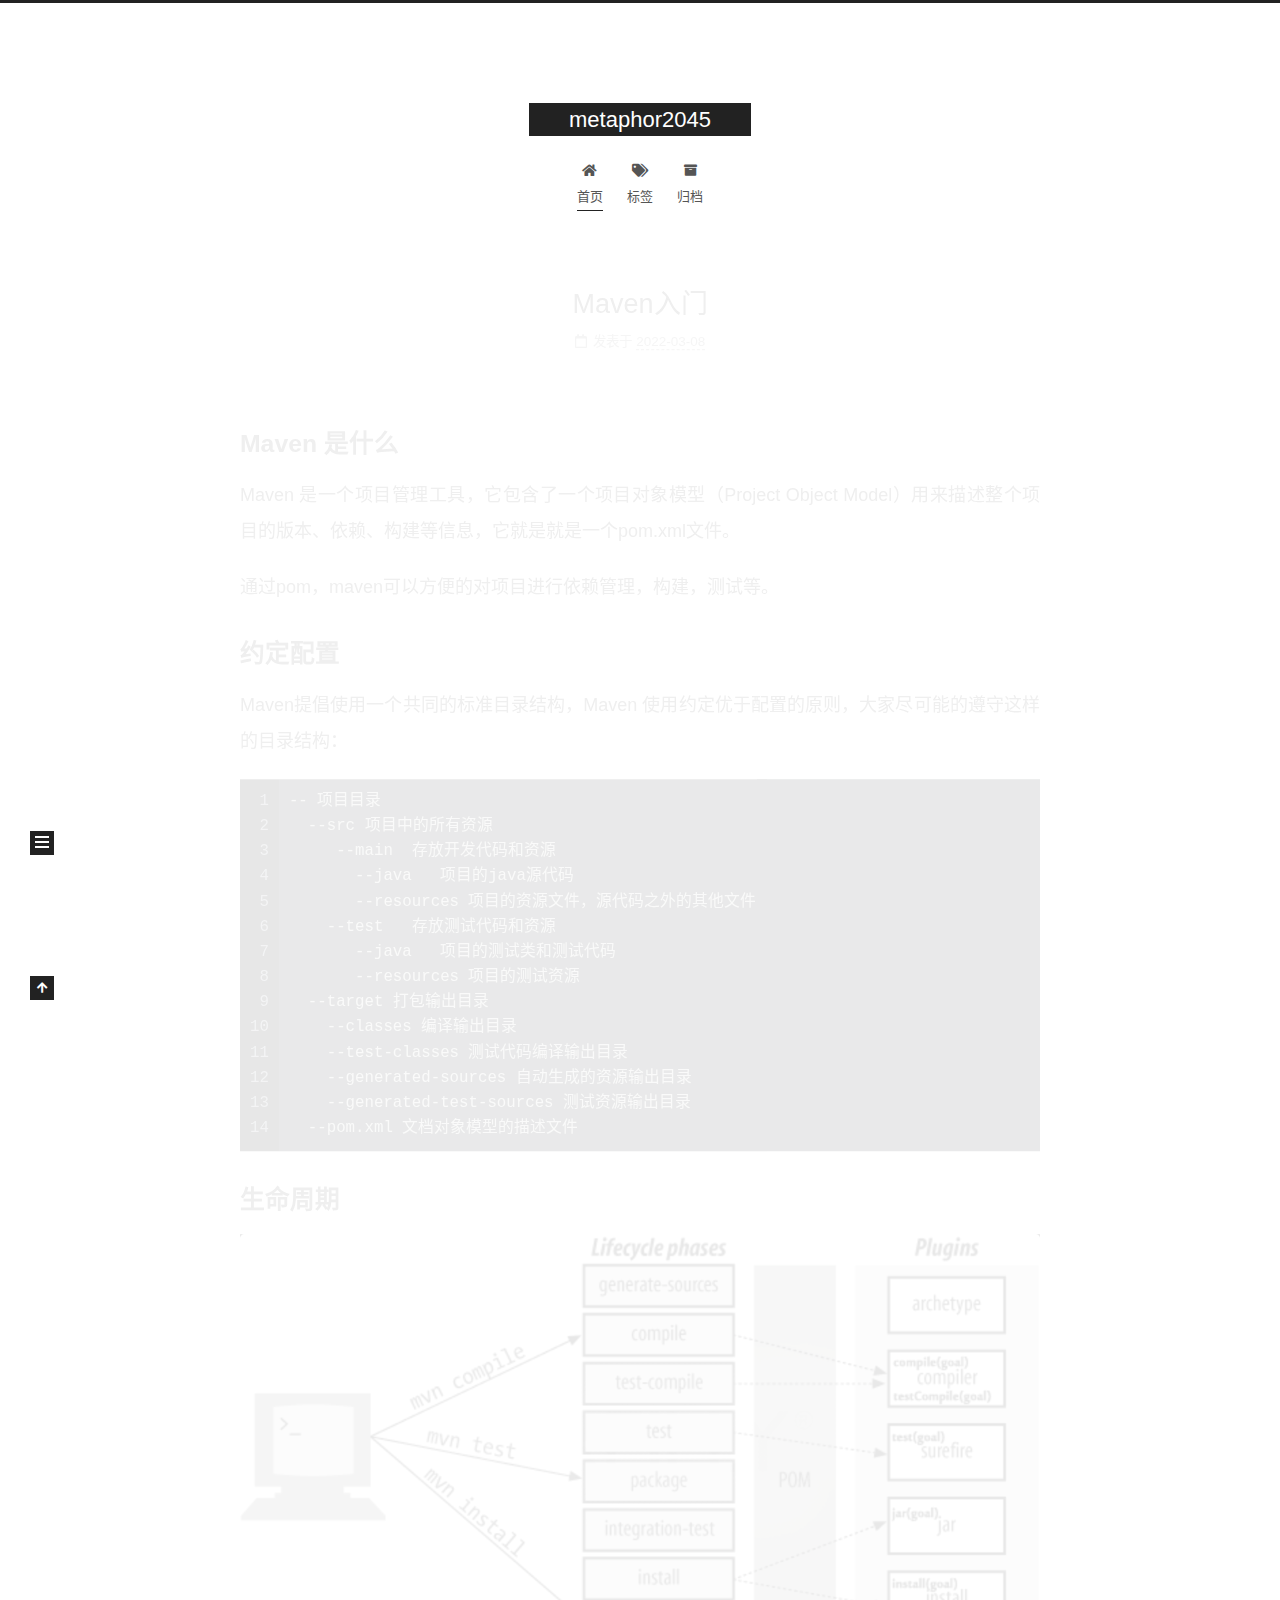
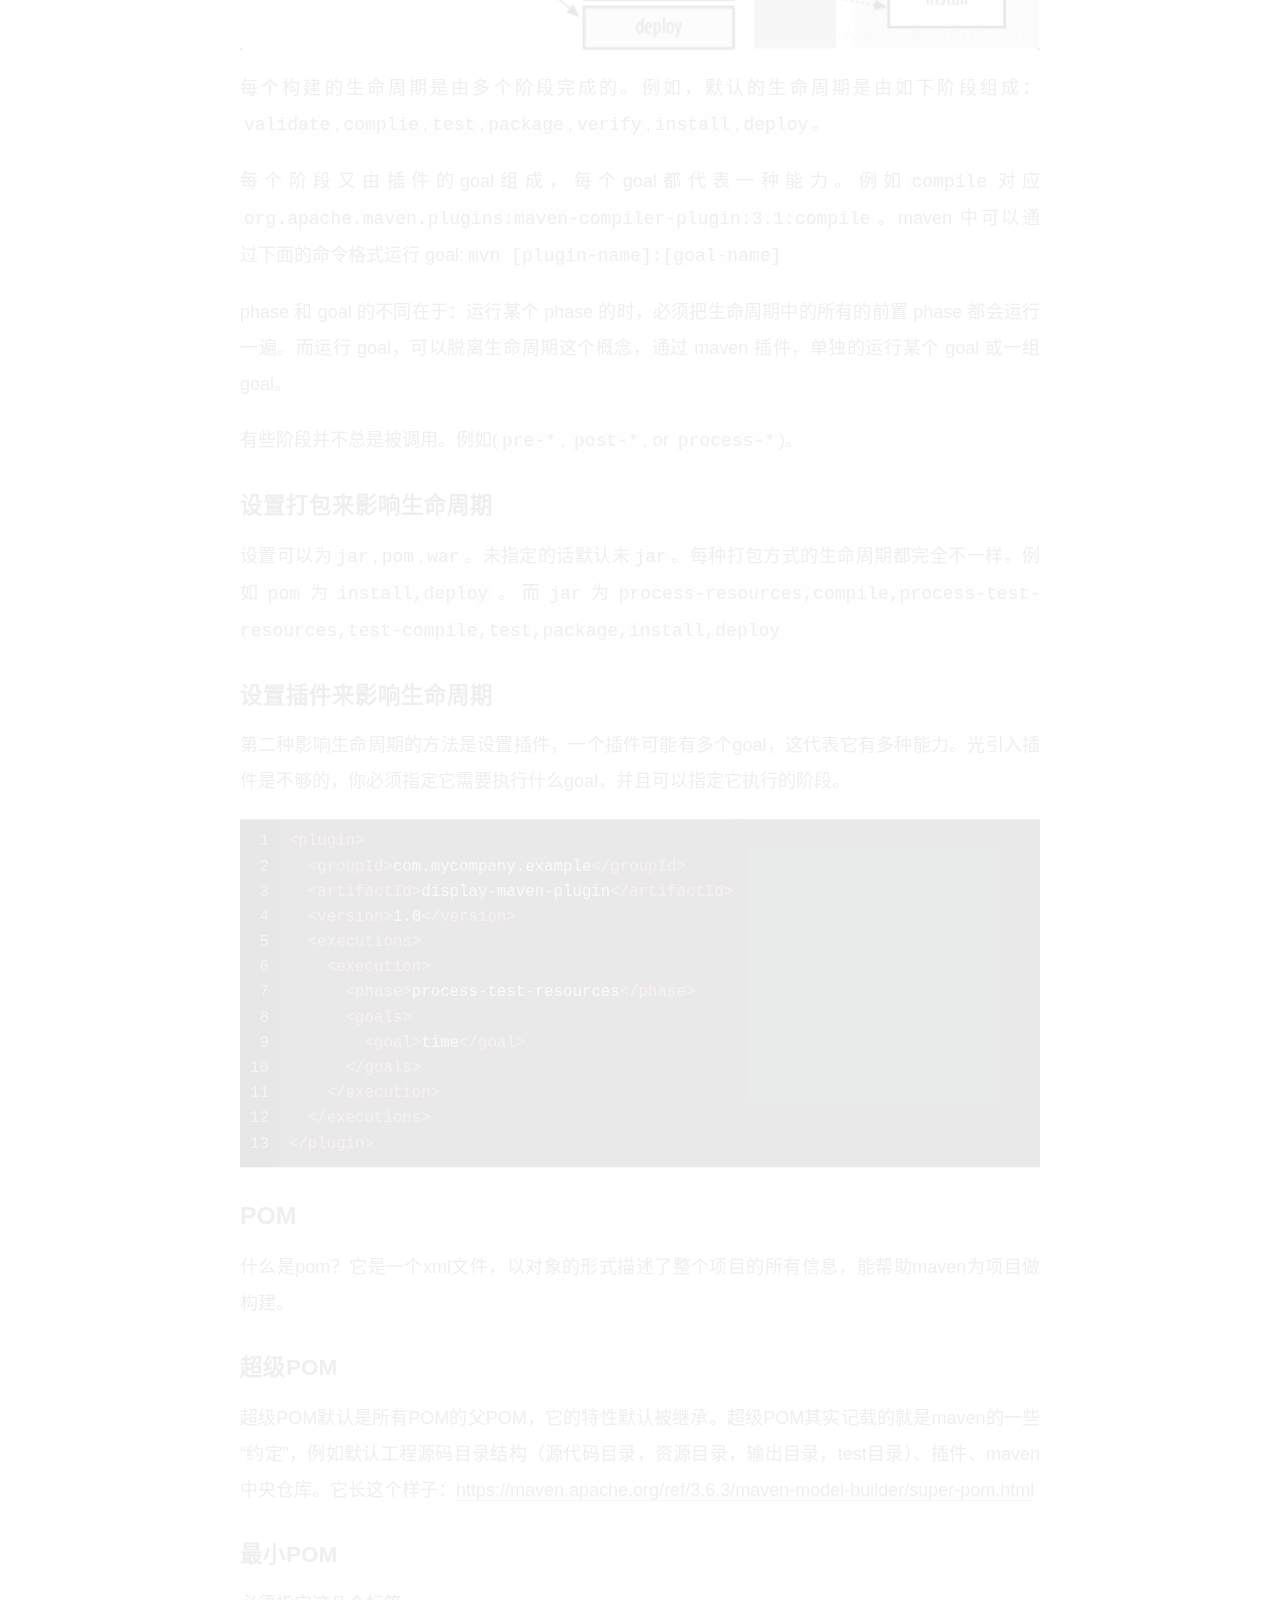
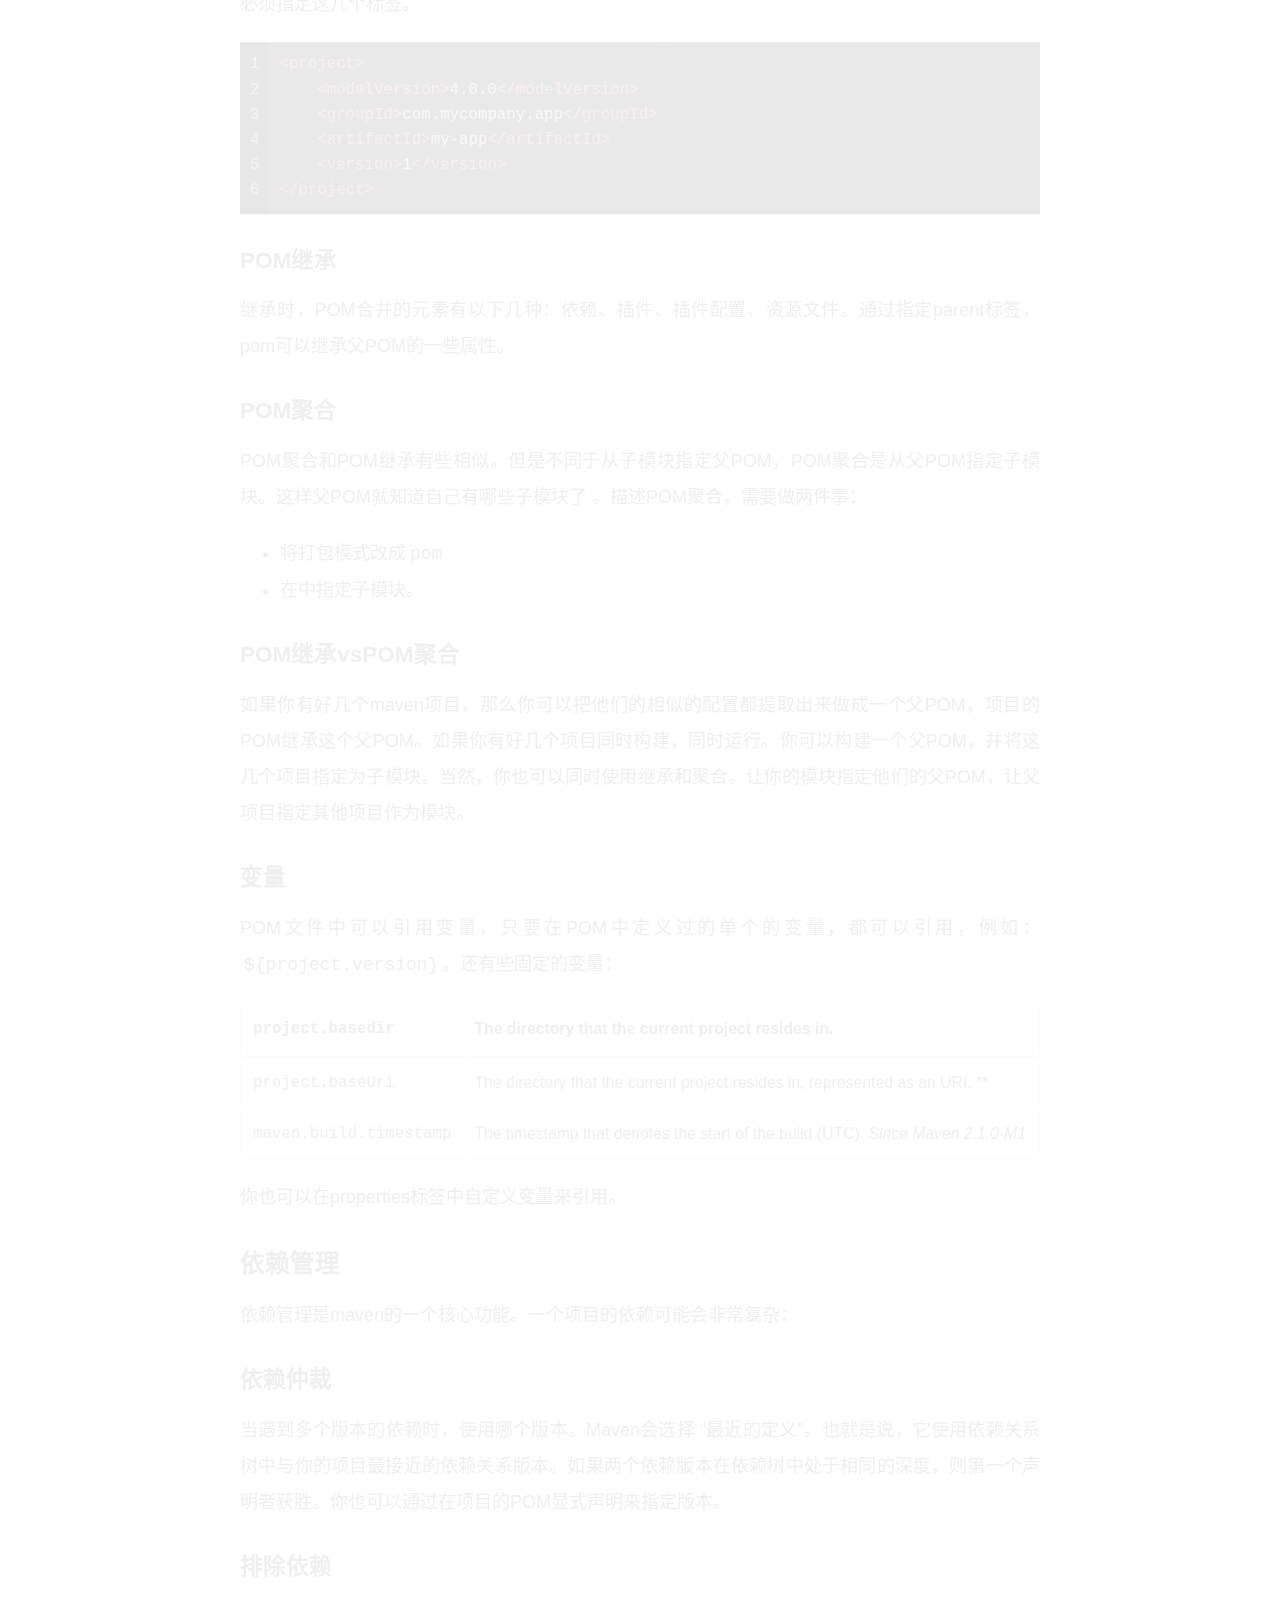
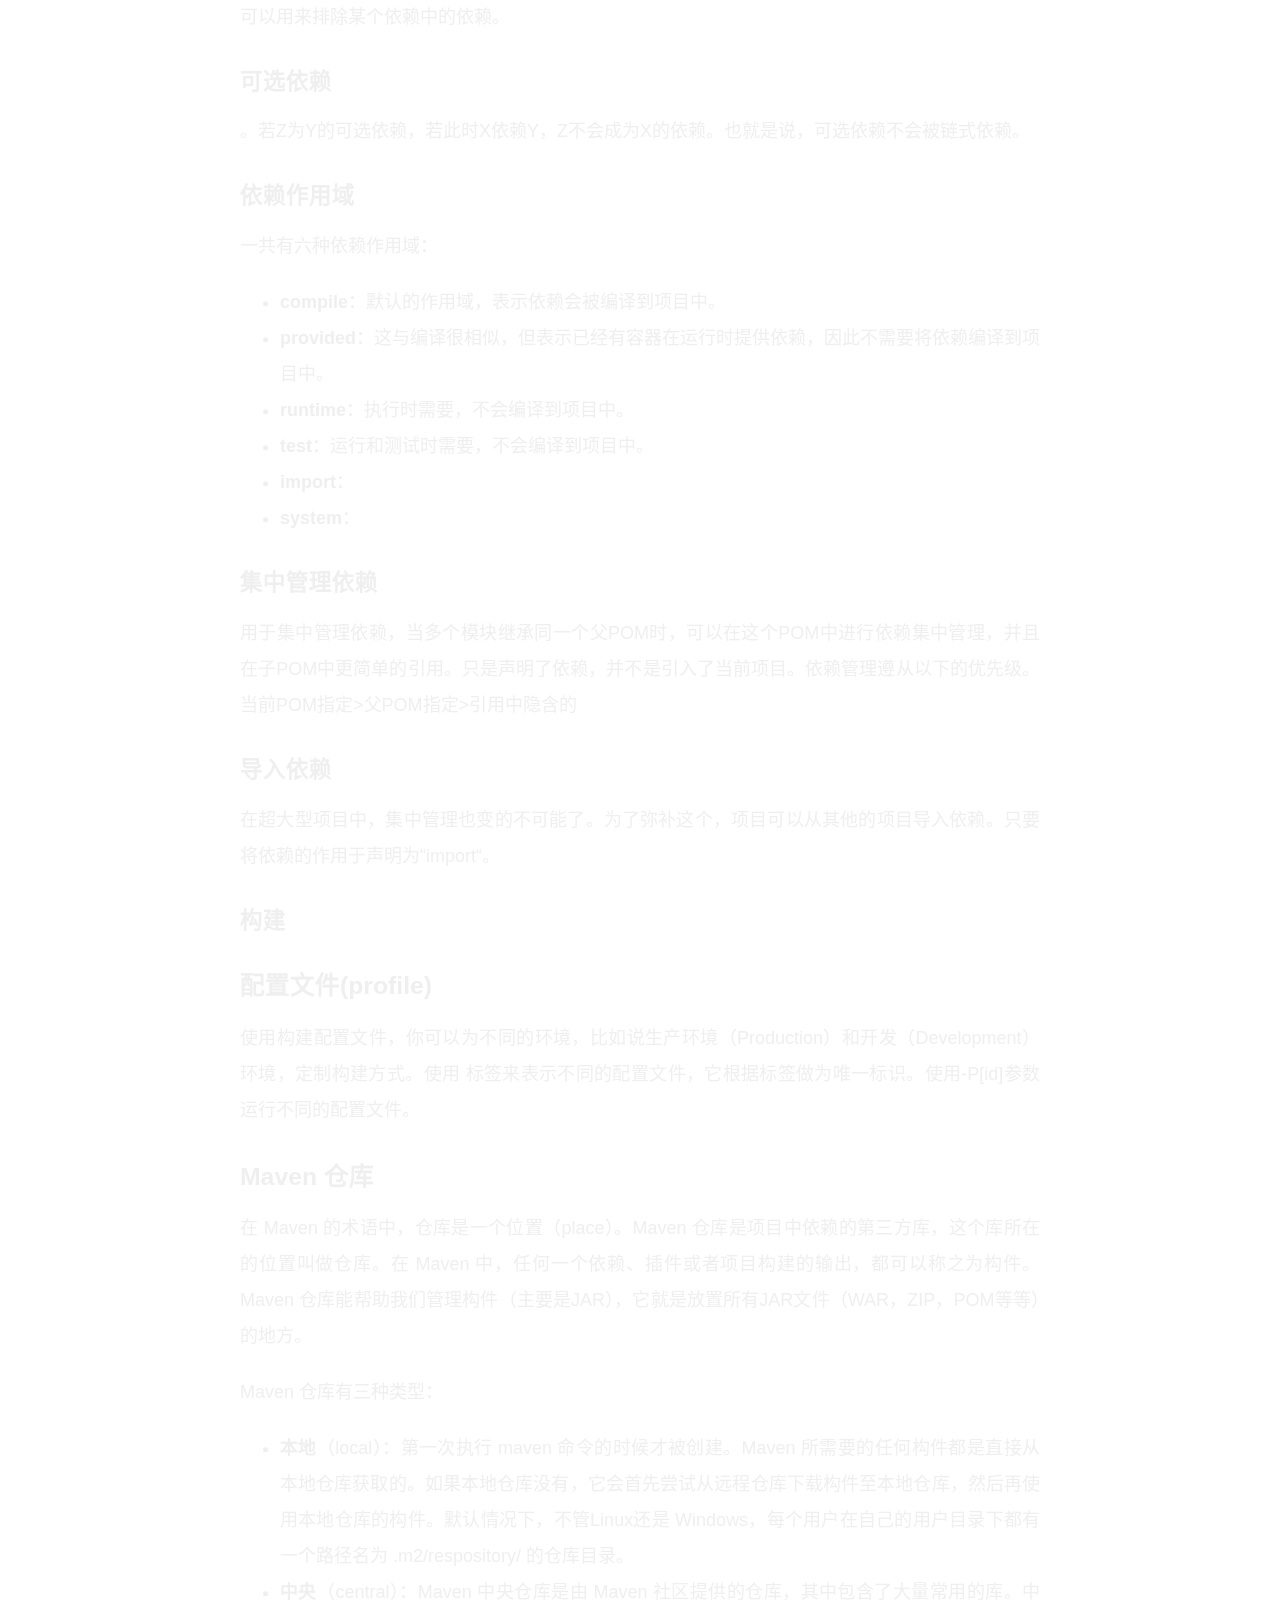
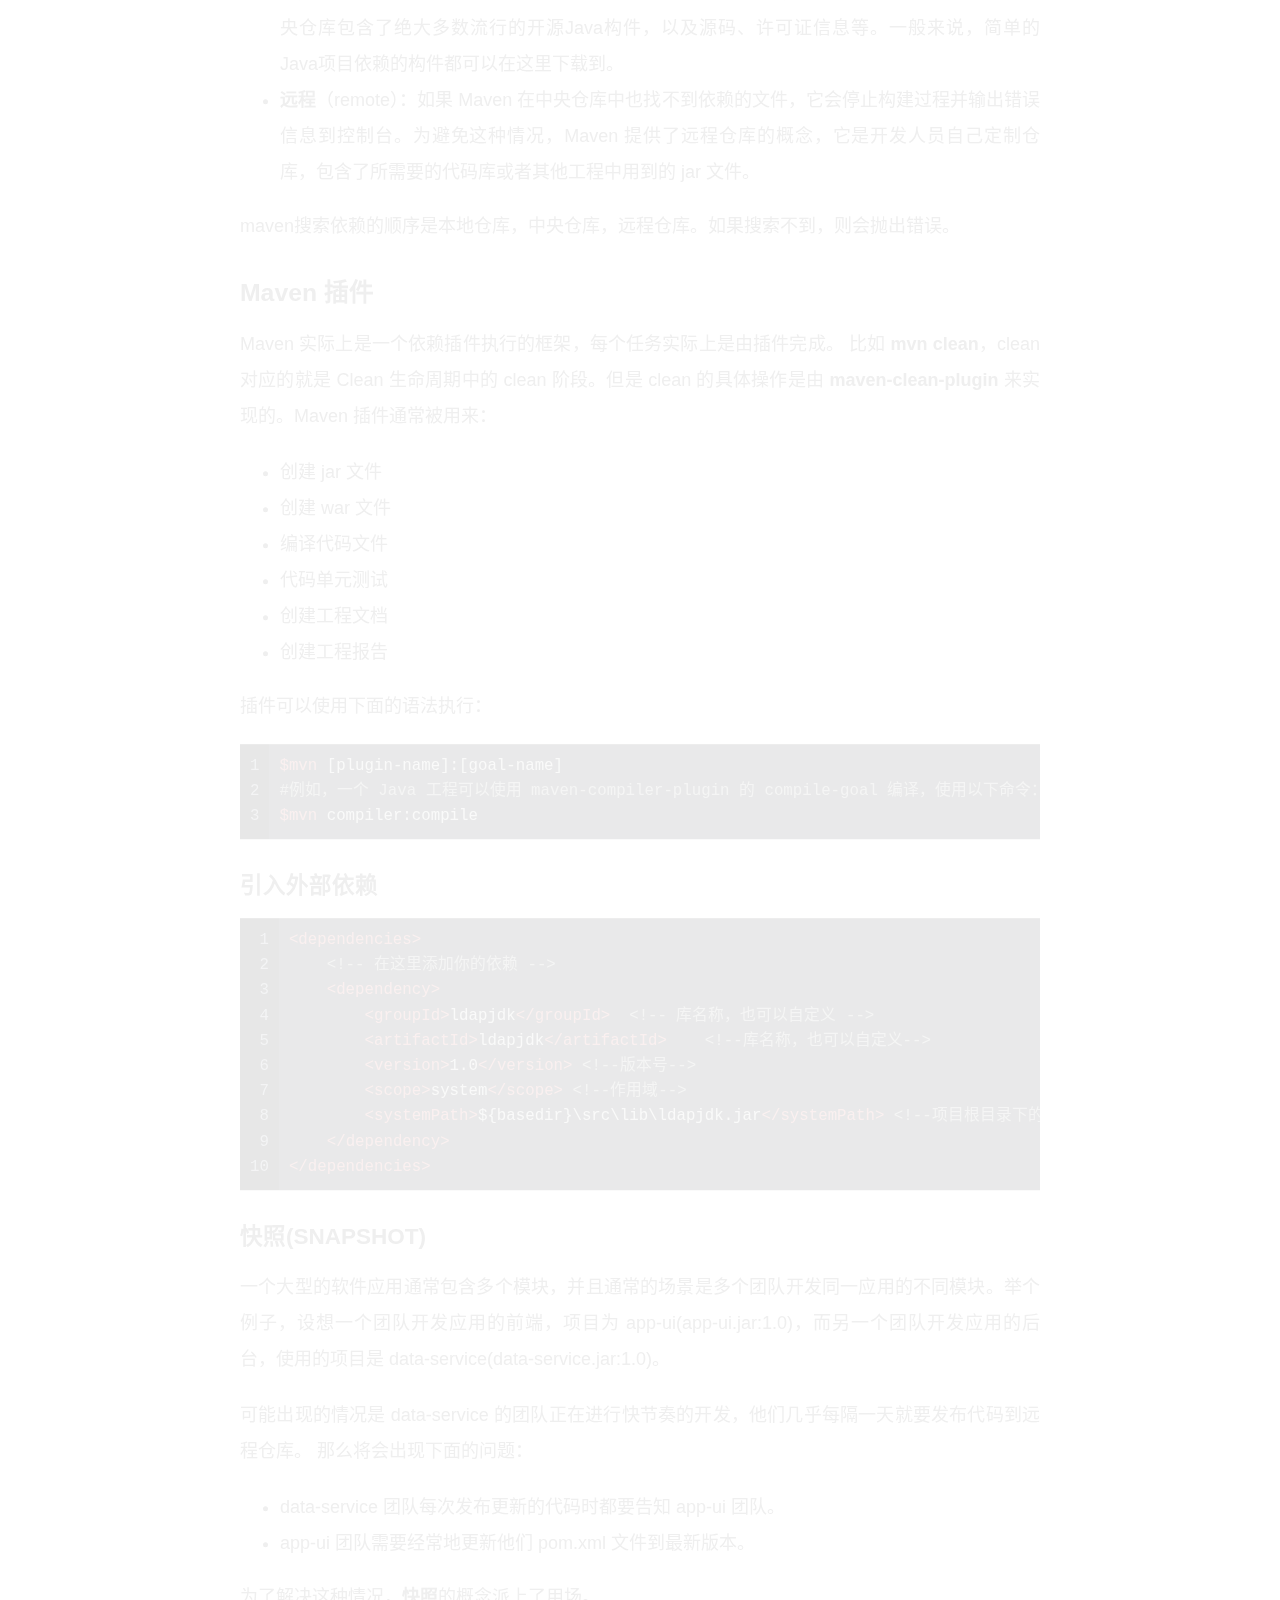
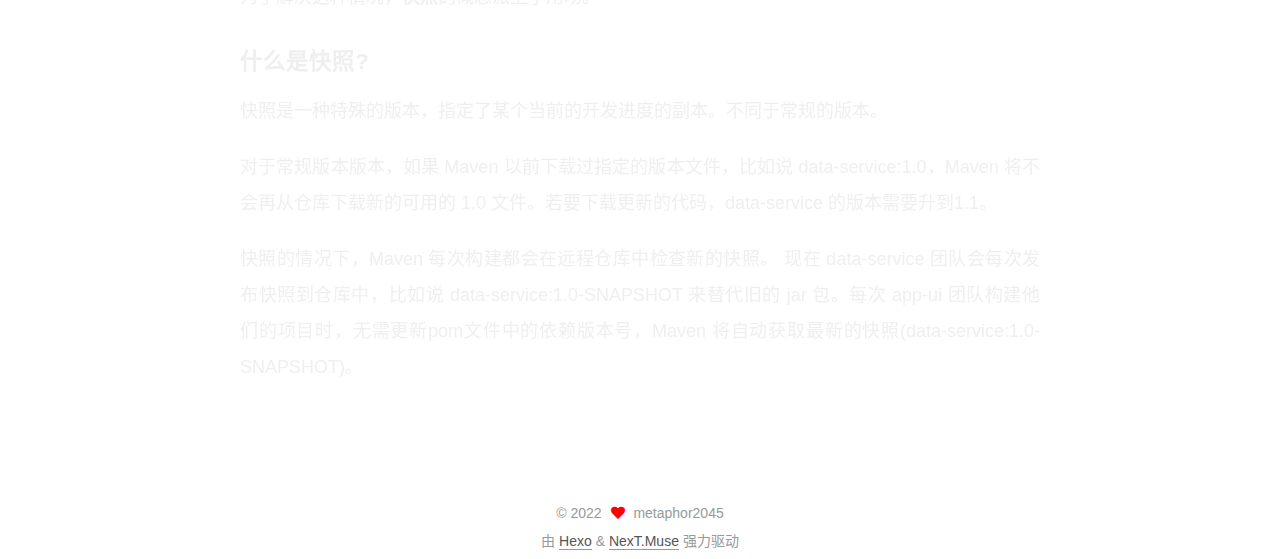
<file: index.html>
<!DOCTYPE html>
<html lang="zh-CN">
<head>
  <meta charset="UTF-8">
<meta name="viewport" content="width=device-width, initial-scale=1, maximum-scale=2">
<meta name="theme-color" content="#222">
<meta name="generator" content="Hexo 5.4.1">
  <link rel="apple-touch-icon" sizes="180x180" href="/images/apple-touch-icon-next.png">
  <link rel="icon" type="image/png" sizes="32x32" href="/images/favicon-32x32-next.png">
  <link rel="icon" type="image/png" sizes="16x16" href="/images/favicon-16x16-next.png">
  <link rel="mask-icon" href="/images/logo.svg" color="#222">

<link rel="stylesheet" href="/css/main.css">


<link rel="stylesheet" href="/lib/font-awesome/css/all.min.css">

<script id="hexo-configurations">
    var NexT = window.NexT || {};
    var CONFIG = {"hostname":"metaphor-pump.github.com","root":"/","scheme":"Muse","version":"7.8.0","exturl":false,"sidebar":{"position":"left","display":"post","padding":18,"offset":12,"onmobile":false},"copycode":{"enable":false,"show_result":false,"style":null},"back2top":{"enable":true,"sidebar":false,"scrollpercent":false},"bookmark":{"enable":false,"color":"#222","save":"auto"},"fancybox":false,"mediumzoom":false,"lazyload":false,"pangu":false,"comments":{"style":"tabs","active":null,"storage":true,"lazyload":false,"nav":null},"algolia":{"hits":{"per_page":10},"labels":{"input_placeholder":"Search for Posts","hits_empty":"We didn't find any results for the search: ${query}","hits_stats":"${hits} results found in ${time} ms"}},"localsearch":{"enable":false,"trigger":"auto","top_n_per_article":1,"unescape":false,"preload":false},"motion":{"enable":true,"async":false,"transition":{"post_block":"fadeIn","post_header":"slideDownIn","post_body":"slideDownIn","coll_header":"slideLeftIn","sidebar":"slideUpIn"}}};
  </script>

  <meta property="og:type" content="website">
<meta property="og:title" content="metaphor2045">
<meta property="og:url" content="http://metaphor-pump.github.com/index.html">
<meta property="og:site_name" content="metaphor2045">
<meta property="og:locale" content="zh_CN">
<meta property="article:author" content="metaphor2045">
<meta name="twitter:card" content="summary">

<link rel="canonical" href="http://metaphor-pump.github.com/">


<script id="page-configurations">
  // https://hexo.io/docs/variables.html
  CONFIG.page = {
    sidebar: "",
    isHome : true,
    isPost : false,
    lang   : 'zh-CN'
  };
</script>

  <title>metaphor2045</title>
  






  <noscript>
  <style>
  .use-motion .brand,
  .use-motion .menu-item,
  .sidebar-inner,
  .use-motion .post-block,
  .use-motion .pagination,
  .use-motion .comments,
  .use-motion .post-header,
  .use-motion .post-body,
  .use-motion .collection-header { opacity: initial; }

  .use-motion .site-title,
  .use-motion .site-subtitle {
    opacity: initial;
    top: initial;
  }

  .use-motion .logo-line-before i { left: initial; }
  .use-motion .logo-line-after i { right: initial; }
  </style>
</noscript>

</head>

<body itemscope itemtype="http://schema.org/WebPage">
  <div class="container use-motion">
    <div class="headband"></div>

    <header class="header" itemscope itemtype="http://schema.org/WPHeader">
      <div class="header-inner"><div class="site-brand-container">
  <div class="site-nav-toggle">
    <div class="toggle" aria-label="切换导航栏">
      <span class="toggle-line toggle-line-first"></span>
      <span class="toggle-line toggle-line-middle"></span>
      <span class="toggle-line toggle-line-last"></span>
    </div>
  </div>

  <div class="site-meta">

    <a href="/" class="brand" rel="start">
      <span class="logo-line-before"><i></i></span>
      <h1 class="site-title">metaphor2045</h1>
      <span class="logo-line-after"><i></i></span>
    </a>
  </div>

  <div class="site-nav-right">
    <div class="toggle popup-trigger">
    </div>
  </div>
</div>




<nav class="site-nav">
  <ul id="menu" class="main-menu menu">
        <li class="menu-item menu-item-home">

    <a href="/" rel="section"><i class="fa fa-home fa-fw"></i>首页</a>

  </li>
        <li class="menu-item menu-item-tags">

    <a href="/tags/" rel="section"><i class="fa fa-tags fa-fw"></i>标签</a>

  </li>
        <li class="menu-item menu-item-archives">

    <a href="/archives/" rel="section"><i class="fa fa-archive fa-fw"></i>归档</a>

  </li>
  </ul>
</nav>




</div>
    </header>

    
  <div class="back-to-top">
    <i class="fa fa-arrow-up"></i>
    <span>0%</span>
  </div>


    <main class="main">
      <div class="main-inner">
        <div class="content-wrap">
          

          <div class="content index posts-expand">
            
      
  
  
  <article itemscope itemtype="http://schema.org/Article" class="post-block" lang="zh-CN">
    <link itemprop="mainEntityOfPage" href="http://metaphor-pump.github.com/2022/03/08/maven/">

    <span hidden itemprop="author" itemscope itemtype="http://schema.org/Person">
      <meta itemprop="image" content="/images/avatar.gif">
      <meta itemprop="name" content="metaphor2045">
      <meta itemprop="description" content="">
    </span>

    <span hidden itemprop="publisher" itemscope itemtype="http://schema.org/Organization">
      <meta itemprop="name" content="metaphor2045">
    </span>
      <header class="post-header">
        <h2 class="post-title" itemprop="name headline">
          
            <a href="/2022/03/08/maven/" class="post-title-link" itemprop="url">Maven入门</a>
        </h2>

        <div class="post-meta">
            <span class="post-meta-item">
              <span class="post-meta-item-icon">
                <i class="far fa-calendar"></i>
              </span>
              <span class="post-meta-item-text">发表于</span>

              <time title="创建时间：2022-03-08 16:51:59" itemprop="dateCreated datePublished" datetime="2022-03-08T16:51:59+08:00">2022-03-08</time>
            </span>

          

        </div>
      </header>

    
    
    
    <div class="post-body" itemprop="articleBody">

      
          <h2 id="Maven-是什么"><a href="#Maven-是什么" class="headerlink" title="Maven 是什么"></a>Maven 是什么</h2><p>Maven 是一个项目管理工具，它包含了一个项目对象模型（Project Object Model）用来描述整个项目的版本、依赖、构建等信息，它就是就是一个pom.xml文件。</p>
<p>通过pom，maven可以方便的对项目进行依赖管理，构建，测试等。</p>
<h2 id="约定配置"><a href="#约定配置" class="headerlink" title="约定配置"></a>约定配置</h2><p>Maven提倡使用一个共同的标准目录结构，Maven 使用约定优于配置的原则，大家尽可能的遵守这样的目录结构：</p>
<figure class="highlight plaintext"><table><tr><td class="gutter"><pre><span class="line">1</span><br><span class="line">2</span><br><span class="line">3</span><br><span class="line">4</span><br><span class="line">5</span><br><span class="line">6</span><br><span class="line">7</span><br><span class="line">8</span><br><span class="line">9</span><br><span class="line">10</span><br><span class="line">11</span><br><span class="line">12</span><br><span class="line">13</span><br><span class="line">14</span><br></pre></td><td class="code"><pre><span class="line">-- 项目目录</span><br><span class="line">  --src 项目中的所有资源</span><br><span class="line">     --main  存放开发代码和资源</span><br><span class="line">       --java   项目的java源代码 </span><br><span class="line">       --resources 项目的资源文件，源代码之外的其他文件</span><br><span class="line">    --test   存放测试代码和资源</span><br><span class="line">       --java   项目的测试类和测试代码</span><br><span class="line">       --resources 项目的测试资源</span><br><span class="line">  --target 打包输出目录</span><br><span class="line">    --classes 编译输出目录</span><br><span class="line">    --test-classes 测试代码编译输出目录</span><br><span class="line">    --generated-sources 自动生成的资源输出目录</span><br><span class="line">    --generated-test-sources 测试资源输出目录</span><br><span class="line">  --pom.xml 文档对象模型的描述文件</span><br></pre></td></tr></table></figure>

<h2 id="生命周期"><a href="#生命周期" class="headerlink" title="生命周期"></a>生命周期</h2><p><img src="../images/image-20220114173923798.png"></p>
<p>每个构建的生命周期是由多个阶段完成的。例如，默认的生命周期是由如下阶段组成：<code>validate</code>,<code>complie</code>,<code>test</code>,<code>package</code>,<code>verify</code>,<code>install</code>,<code>deploy</code>。</p>
<p>每个阶段又由插件的goal组成，每个goal都代表一种能力。例如<code>compile</code>对应<code>org.apache.maven.plugins:maven-compiler-plugin:3.1:compile</code>。maven 中可以通过下面的命令格式运行 goal:<code>mvn [plugin-name]:[goal-name]</code></p>
<p>phase 和 goal 的不同在于：运行某个 phase 的时，必须把生命周期中的所有的前置 phase 都会运行一遍。而运行 goal，可以脱离生命周期这个概念，通过 maven 插件，单独的运行某个 goal 或一组 goal。</p>
<p>有些阶段并不总是被调用。例如(<code>pre-*</code>, <code>post-*</code>, or <code>process-*</code>)。</p>
<h3 id="设置打包来影响生命周期"><a href="#设置打包来影响生命周期" class="headerlink" title="设置打包来影响生命周期"></a>设置打包来影响生命周期</h3><p>设置<package>可以为<code>jar</code>,<code>pom</code>,<code>war</code>。未指定的话默认未<code>jar</code>。每种打包方式的生命周期都完全不一样。例如<code>pom</code>为<code>install,deploy</code>。而<code>jar</code>为<code>process-resources,compile,process-test-resources,test-compile,test,package,install,deploy</code></p>
<h3 id="设置插件来影响生命周期"><a href="#设置插件来影响生命周期" class="headerlink" title="设置插件来影响生命周期"></a>设置插件来影响生命周期</h3><p>第二种影响生命周期的方法是设置插件<plugins>，一个插件可能有多个goal，这代表它有多种能力。光引入插件是不够的，你必须指定它需要执行什么goal，并且可以指定它执行的阶段。</p>
<figure class="highlight xml"><table><tr><td class="gutter"><pre><span class="line">1</span><br><span class="line">2</span><br><span class="line">3</span><br><span class="line">4</span><br><span class="line">5</span><br><span class="line">6</span><br><span class="line">7</span><br><span class="line">8</span><br><span class="line">9</span><br><span class="line">10</span><br><span class="line">11</span><br><span class="line">12</span><br><span class="line">13</span><br></pre></td><td class="code"><pre><span class="line"><span class="tag">&lt;<span class="name">plugin</span>&gt;</span></span><br><span class="line">  <span class="tag">&lt;<span class="name">groupId</span>&gt;</span>com.mycompany.example<span class="tag">&lt;/<span class="name">groupId</span>&gt;</span></span><br><span class="line">  <span class="tag">&lt;<span class="name">artifactId</span>&gt;</span>display-maven-plugin<span class="tag">&lt;/<span class="name">artifactId</span>&gt;</span></span><br><span class="line">  <span class="tag">&lt;<span class="name">version</span>&gt;</span>1.0<span class="tag">&lt;/<span class="name">version</span>&gt;</span></span><br><span class="line">  <span class="tag">&lt;<span class="name">executions</span>&gt;</span></span><br><span class="line">    <span class="tag">&lt;<span class="name">execution</span>&gt;</span></span><br><span class="line">      <span class="tag">&lt;<span class="name">phase</span>&gt;</span>process-test-resources<span class="tag">&lt;/<span class="name">phase</span>&gt;</span></span><br><span class="line">      <span class="tag">&lt;<span class="name">goals</span>&gt;</span></span><br><span class="line">        <span class="tag">&lt;<span class="name">goal</span>&gt;</span>time<span class="tag">&lt;/<span class="name">goal</span>&gt;</span></span><br><span class="line">      <span class="tag">&lt;/<span class="name">goals</span>&gt;</span></span><br><span class="line">    <span class="tag">&lt;/<span class="name">execution</span>&gt;</span></span><br><span class="line">  <span class="tag">&lt;/<span class="name">executions</span>&gt;</span></span><br><span class="line"><span class="tag">&lt;/<span class="name">plugin</span>&gt;</span></span><br></pre></td></tr></table></figure>



<h2 id="POM"><a href="#POM" class="headerlink" title="POM"></a>POM</h2><p>什么是pom？它是一个xml文件，以对象的形式描述了整个项目的所有信息，能帮助maven为项目做构建。</p>
<h3 id="超级POM"><a href="#超级POM" class="headerlink" title="超级POM"></a>超级POM</h3><p>超级POM默认是所有POM的父POM，它的特性默认被继承。超级POM其实记载的就是maven的一些“约定”，例如默认工程源码目录结构（源代码目录，资源目录，输出目录，test目录）、插件、maven中央仓库。它长这个样子：<a target="_blank" rel="noopener" href="https://maven.apache.org/ref/3.6.3/maven-model-builder/super-pom.html">https://maven.apache.org/ref/3.6.3/maven-model-builder/super-pom.html</a></p>
<h3 id="最小POM"><a href="#最小POM" class="headerlink" title="最小POM"></a>最小POM</h3><p>必须指定这几个标签。</p>
<figure class="highlight xml"><table><tr><td class="gutter"><pre><span class="line">1</span><br><span class="line">2</span><br><span class="line">3</span><br><span class="line">4</span><br><span class="line">5</span><br><span class="line">6</span><br></pre></td><td class="code"><pre><span class="line"><span class="tag">&lt;<span class="name">project</span>&gt;</span></span><br><span class="line">    <span class="tag">&lt;<span class="name">modelVersion</span>&gt;</span>4.0.0<span class="tag">&lt;/<span class="name">modelVersion</span>&gt;</span></span><br><span class="line">    <span class="tag">&lt;<span class="name">groupId</span>&gt;</span>com.mycompany.app<span class="tag">&lt;/<span class="name">groupId</span>&gt;</span></span><br><span class="line">    <span class="tag">&lt;<span class="name">artifactId</span>&gt;</span>my-app<span class="tag">&lt;/<span class="name">artifactId</span>&gt;</span></span><br><span class="line">    <span class="tag">&lt;<span class="name">version</span>&gt;</span>1<span class="tag">&lt;/<span class="name">version</span>&gt;</span></span><br><span class="line"><span class="tag">&lt;/<span class="name">project</span>&gt;</span></span><br></pre></td></tr></table></figure>

<h3 id="POM继承"><a href="#POM继承" class="headerlink" title="POM继承"></a>POM继承</h3><p>继承时，POM合并的元素有以下几种：依赖、插件、插件配置、资源文件。通过指定parent标签，pom可以继承父POM的一些属性。</p>
<h3 id="POM聚合"><a href="#POM聚合" class="headerlink" title="POM聚合"></a>POM聚合</h3><p>POM聚合和POM继承有些相似。但是不同于从子模块指定父POM，POM聚合是从父POM指定子模块。这样父POM就知道自己有哪些子模块了 。描述POM聚合，需要做两件事：</p>
<ul>
<li>将打包模式改成<code>pom</code></li>
<li>在<modules>中指定子模块。</li>
</ul>
<h3 id="POM继承vsPOM聚合"><a href="#POM继承vsPOM聚合" class="headerlink" title="POM继承vsPOM聚合"></a>POM继承vsPOM聚合</h3><p>如果你有好几个maven项目，那么你可以把他们的相似的配置都提取出来做成一个父POM，项目的POM继承这个父POM。如果你有好几个项目同时构建，同时运行。你可以构建一个父POM，并将这几个项目指定为子模块。当然，你也可以同时使用继承和聚合。让你的模块指定他们的父POM，让父项目指定其他项目作为模块。</p>
<h3 id="变量"><a href="#变量" class="headerlink" title="变量"></a>变量</h3><p>POM文件中可以引用变量，只要在POM中定义过的单个的变量，都可以引用，例如：<code>$&#123;project.version&#125;</code>。还有些固定的变量：</p>
<table>
<thead>
<tr>
<th><code>project.basedir</code></th>
<th>The directory that the current project resides in.</th>
</tr>
</thead>
<tbody><tr>
<td><code>project.baseUri</code></td>
<td>The directory that the current project resides in, represented as an URI. **</td>
</tr>
<tr>
<td><code>maven.build.timestamp</code></td>
<td>The timestamp that denotes the start of the build (UTC). <em>Since Maven 2.1.0-M1</em></td>
</tr>
</tbody></table>
<p>你也可以在properties标签中自定义变量来引用。</p>
<h2 id="依赖管理"><a href="#依赖管理" class="headerlink" title="依赖管理"></a>依赖管理</h2><p>依赖管理是maven的一个核心功能。一个项目的依赖可能会非常复杂：</p>
<h3 id="依赖仲裁"><a href="#依赖仲裁" class="headerlink" title="依赖仲裁"></a>依赖仲裁</h3><p>当遇到多个版本的依赖时，使用哪个版本。Maven会选择 “最近的定义”。也就是说，它使用依赖关系树中与你的项目最接近的依赖关系版本。如果两个依赖版本在依赖树中处于相同的深度，则第一个声明者获胜。你也可以通过在项目的POM显式声明来指定版本。</p>
<h3 id="排除依赖"><a href="#排除依赖" class="headerlink" title="排除依赖"></a>排除依赖</h3><p>可以用<exclude>来排除某个依赖中的依赖。</p>
<h3 id="可选依赖"><a href="#可选依赖" class="headerlink" title="可选依赖"></a>可选依赖</h3><p><optional>。若Z为Y的可选依赖，若此时X依赖Y，Z不会成为X的依赖。也就是说，可选依赖不会被链式依赖。</p>
<h3 id="依赖作用域"><a href="#依赖作用域" class="headerlink" title="依赖作用域"></a>依赖作用域</h3><p>一共有六种依赖作用域：</p>
<ul>
<li><strong>compile</strong>：默认的作用域，表示依赖会被编译到项目中。</li>
<li><strong>provided</strong>：这与编译很相似，但表示已经有容器在运行时提供依赖，因此不需要将依赖编译到项目中。</li>
<li><strong>runtime</strong>：执行时需要，不会编译到项目中。</li>
<li><strong>test</strong>：运行和测试时需要，不会编译到项目中。</li>
<li><strong>import</strong>：</li>
<li><strong>system</strong>：</li>
</ul>
<h3 id="集中管理依赖"><a href="#集中管理依赖" class="headerlink" title="集中管理依赖"></a>集中管理依赖</h3><p><dependencyManagement>用于集中管理依赖，当多个模块继承同一个父POM时，可以在这个POM中进行依赖集中管理，并且在子POM中更简单的引用。<dependencyManagement>只是声明了依赖，并不是引入了当前项目。依赖管理遵从以下的优先级。当前POM指定&gt;父POM指定&gt;引用中隐含的</p>
<h3 id="导入依赖"><a href="#导入依赖" class="headerlink" title="导入依赖"></a>导入依赖</h3><p>在超大型项目中，集中管理也变的不可能了。为了弥补这个，项目可以从其他的项目导入依赖。只要将依赖的作用于声明为“import“。</p>
<h3 id="构建"><a href="#构建" class="headerlink" title="构建"></a>构建</h3><h2 id="配置文件-profile"><a href="#配置文件-profile" class="headerlink" title="配置文件(profile)"></a>配置文件(profile)</h2><p>使用构建配置文件，你可以为不同的环境，比如说生产环境（Production）和开发（Development）环境，定制构建方式。使用 <profiles>标签来表示不同的配置文件，它根据<id>标签做为唯一标识。使用-P[id]参数运行不同的配置文件。</p>
<h2 id="Maven-仓库"><a href="#Maven-仓库" class="headerlink" title="Maven 仓库"></a>Maven 仓库</h2><p>在 Maven 的术语中，仓库是一个位置（place）。Maven 仓库是项目中依赖的第三方库，这个库所在的位置叫做仓库。在 Maven 中，任何一个依赖、插件或者项目构建的输出，都可以称之为构件。Maven 仓库能帮助我们管理构件（主要是JAR），它就是放置所有JAR文件（WAR，ZIP，POM等等）的地方。</p>
<p>Maven 仓库有三种类型：</p>
<ul>
<li><strong>本地</strong>（local）：第一次执行 maven 命令的时候才被创建。Maven 所需要的任何构件都是直接从本地仓库获取的。如果本地仓库没有，它会首先尝试从远程仓库下载构件至本地仓库，然后再使用本地仓库的构件。默认情况下，不管Linux还是 Windows，每个用户在自己的用户目录下都有一个路径名为 .m2/respository/ 的仓库目录。</li>
<li><strong>中央</strong>（central）：Maven 中央仓库是由 Maven 社区提供的仓库，其中包含了大量常用的库。中央仓库包含了绝大多数流行的开源Java构件，以及源码、许可证信息等。一般来说，简单的Java项目依赖的构件都可以在这里下载到。</li>
<li><strong>远程</strong>（remote）：如果 Maven 在中央仓库中也找不到依赖的文件，它会停止构建过程并输出错误信息到控制台。为避免这种情况，Maven 提供了远程仓库的概念，它是开发人员自己定制仓库，包含了所需要的代码库或者其他工程中用到的 jar 文件。</li>
</ul>
<p>maven搜索依赖的顺序是本地仓库，中央仓库，远程仓库。如果搜索不到，则会抛出错误。</p>
<h2 id="Maven-插件"><a href="#Maven-插件" class="headerlink" title="Maven 插件"></a>Maven 插件</h2><p>Maven 实际上是一个依赖插件执行的框架，每个任务实际上是由插件完成。 比如 <strong>mvn clean</strong>，clean 对应的就是 Clean 生命周期中的 clean 阶段。但是 clean 的具体操作是由 <strong>maven-clean-plugin</strong> 来实现的。Maven 插件通常被用来：</p>
<ul>
<li>创建 jar 文件</li>
<li>创建 war 文件</li>
<li>编译代码文件</li>
<li>代码单元测试</li>
<li>创建工程文档</li>
<li>创建工程报告</li>
</ul>
<p>插件可以使用下面的语法执行：</p>
<figure class="highlight bash"><table><tr><td class="gutter"><pre><span class="line">1</span><br><span class="line">2</span><br><span class="line">3</span><br></pre></td><td class="code"><pre><span class="line"><span class="variable">$mvn</span> [plugin-name]:[goal-name]</span><br><span class="line"><span class="comment">#例如，一个 Java 工程可以使用 maven-compiler-plugin 的 compile-goal 编译，使用以下命令：</span></span><br><span class="line"><span class="variable">$mvn</span> compiler:compile</span><br></pre></td></tr></table></figure>

<h3 id="引入外部依赖"><a href="#引入外部依赖" class="headerlink" title="引入外部依赖"></a>引入外部依赖</h3><figure class="highlight xml"><table><tr><td class="gutter"><pre><span class="line">1</span><br><span class="line">2</span><br><span class="line">3</span><br><span class="line">4</span><br><span class="line">5</span><br><span class="line">6</span><br><span class="line">7</span><br><span class="line">8</span><br><span class="line">9</span><br><span class="line">10</span><br></pre></td><td class="code"><pre><span class="line"><span class="tag">&lt;<span class="name">dependencies</span>&gt;</span></span><br><span class="line">    <span class="comment">&lt;!-- 在这里添加你的依赖 --&gt;</span></span><br><span class="line">    <span class="tag">&lt;<span class="name">dependency</span>&gt;</span></span><br><span class="line">        <span class="tag">&lt;<span class="name">groupId</span>&gt;</span>ldapjdk<span class="tag">&lt;/<span class="name">groupId</span>&gt;</span>  <span class="comment">&lt;!-- 库名称，也可以自定义 --&gt;</span></span><br><span class="line">        <span class="tag">&lt;<span class="name">artifactId</span>&gt;</span>ldapjdk<span class="tag">&lt;/<span class="name">artifactId</span>&gt;</span>    <span class="comment">&lt;!--库名称，也可以自定义--&gt;</span></span><br><span class="line">        <span class="tag">&lt;<span class="name">version</span>&gt;</span>1.0<span class="tag">&lt;/<span class="name">version</span>&gt;</span> <span class="comment">&lt;!--版本号--&gt;</span></span><br><span class="line">        <span class="tag">&lt;<span class="name">scope</span>&gt;</span>system<span class="tag">&lt;/<span class="name">scope</span>&gt;</span> <span class="comment">&lt;!--作用域--&gt;</span></span><br><span class="line">        <span class="tag">&lt;<span class="name">systemPath</span>&gt;</span>$&#123;basedir&#125;\src\lib\ldapjdk.jar<span class="tag">&lt;/<span class="name">systemPath</span>&gt;</span> <span class="comment">&lt;!--项目根目录下的lib文件夹下--&gt;</span></span><br><span class="line">    <span class="tag">&lt;/<span class="name">dependency</span>&gt;</span> </span><br><span class="line"><span class="tag">&lt;/<span class="name">dependencies</span>&gt;</span></span><br></pre></td></tr></table></figure>

<h3 id="快照-SNAPSHOT"><a href="#快照-SNAPSHOT" class="headerlink" title="快照(SNAPSHOT)"></a>快照(SNAPSHOT)</h3><p>一个大型的软件应用通常包含多个模块，并且通常的场景是多个团队开发同一应用的不同模块。举个例子，设想一个团队开发应用的前端，项目为 app-ui(app-ui.jar:1.0)，而另一个团队开发应用的后台，使用的项目是 data-service(data-service.jar:1.0)。</p>
<p>可能出现的情况是 data-service 的团队正在进行快节奏的开发，他们几乎每隔一天就要发布代码到远程仓库。 那么将会出现下面的问题：</p>
<ul>
<li>data-service 团队每次发布更新的代码时都要告知 app-ui 团队。</li>
<li>app-ui 团队需要经常地更新他们 pom.xml 文件到最新版本。</li>
</ul>
<p>为了解决这种情况，<strong>快照</strong>的概念派上了用场。</p>
<h3 id="什么是快照"><a href="#什么是快照" class="headerlink" title="什么是快照?"></a>什么是快照?</h3><p>快照是一种特殊的版本，指定了某个当前的开发进度的副本。不同于常规的版本。</p>
<p>对于常规版本版本，如果 Maven 以前下载过指定的版本文件，比如说 data-service:1.0，Maven 将不会再从仓库下载新的可用的 1.0 文件。若要下载更新的代码，data-service 的版本需要升到1.1。</p>
<p>快照的情况下，Maven 每次构建都会在远程仓库中检查新的快照。 现在 data-service 团队会每次发布快照到仓库中，比如说 data-service:1.0-SNAPSHOT 来替代旧的 jar 包。每次 app-ui 团队构建他们的项目时，无需更新pom文件中的依赖版本号，Maven 将自动获取最新的快照(data-service:1.0-SNAPSHOT)。</p>

      
    </div>

    
    
    
      <footer class="post-footer">
        <div class="post-eof"></div>
      </footer>
  </article>
  
  
  


  



          </div>
          

<script>
  window.addEventListener('tabs:register', () => {
    let { activeClass } = CONFIG.comments;
    if (CONFIG.comments.storage) {
      activeClass = localStorage.getItem('comments_active') || activeClass;
    }
    if (activeClass) {
      let activeTab = document.querySelector(`a[href="#comment-${activeClass}"]`);
      if (activeTab) {
        activeTab.click();
      }
    }
  });
  if (CONFIG.comments.storage) {
    window.addEventListener('tabs:click', event => {
      if (!event.target.matches('.tabs-comment .tab-content .tab-pane')) return;
      let commentClass = event.target.classList[1];
      localStorage.setItem('comments_active', commentClass);
    });
  }
</script>

        </div>
          
  
  <div class="toggle sidebar-toggle">
    <span class="toggle-line toggle-line-first"></span>
    <span class="toggle-line toggle-line-middle"></span>
    <span class="toggle-line toggle-line-last"></span>
  </div>

  <aside class="sidebar">
    <div class="sidebar-inner">

      <ul class="sidebar-nav motion-element">
        <li class="sidebar-nav-toc">
          文章目录
        </li>
        <li class="sidebar-nav-overview">
          站点概览
        </li>
      </ul>

      <!--noindex-->
      <div class="post-toc-wrap sidebar-panel">
      </div>
      <!--/noindex-->

      <div class="site-overview-wrap sidebar-panel">
        <div class="site-author motion-element" itemprop="author" itemscope itemtype="http://schema.org/Person">
  <p class="site-author-name" itemprop="name">metaphor2045</p>
  <div class="site-description" itemprop="description"></div>
</div>
<div class="site-state-wrap motion-element">
  <nav class="site-state">
      <div class="site-state-item site-state-posts">
          <a href="/archives/">
        
          <span class="site-state-item-count">1</span>
          <span class="site-state-item-name">日志</span>
        </a>
      </div>
      <div class="site-state-item site-state-tags">
            <a href="/tags/">
          
        <span class="site-state-item-count">3</span>
        <span class="site-state-item-name">标签</span></a>
      </div>
  </nav>
</div>



      </div>

    </div>
  </aside>
  <div id="sidebar-dimmer"></div>


      </div>
    </main>

    <footer class="footer">
      <div class="footer-inner">
        

        

<div class="copyright">
  
  &copy; 
  <span itemprop="copyrightYear">2022</span>
  <span class="with-love">
    <i class="fa fa-heart"></i>
  </span>
  <span class="author" itemprop="copyrightHolder">metaphor2045</span>
</div>
  <div class="powered-by">由 <a href="https://hexo.io/" class="theme-link" rel="noopener" target="_blank">Hexo</a> & <a href="https://muse.theme-next.org/" class="theme-link" rel="noopener" target="_blank">NexT.Muse</a> 强力驱动
  </div>

        








      </div>
    </footer>
  </div>

  
  <script src="/lib/anime.min.js"></script>
  <script src="/lib/velocity/velocity.min.js"></script>
  <script src="/lib/velocity/velocity.ui.min.js"></script>

<script src="/js/utils.js"></script>

<script src="/js/motion.js"></script>


<script src="/js/schemes/muse.js"></script>


<script src="/js/next-boot.js"></script>




  















  

  

</body>
</html>
</file>
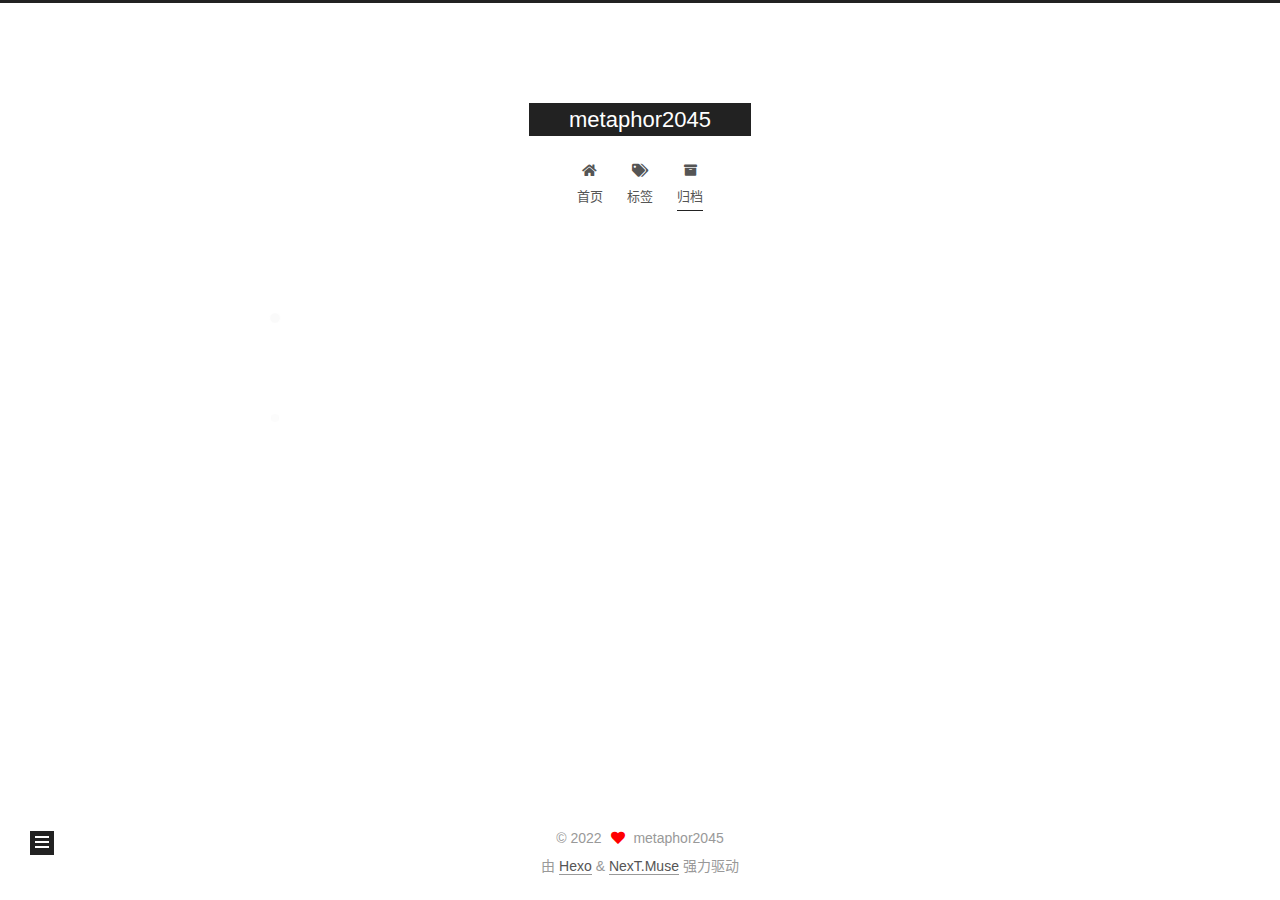
<file: archives/index.html>
<!DOCTYPE html>
<html lang="zh-CN">
<head>
  <meta charset="UTF-8">
<meta name="viewport" content="width=device-width, initial-scale=1, maximum-scale=2">
<meta name="theme-color" content="#222">
<meta name="generator" content="Hexo 5.4.1">
  <link rel="apple-touch-icon" sizes="180x180" href="/images/apple-touch-icon-next.png">
  <link rel="icon" type="image/png" sizes="32x32" href="/images/favicon-32x32-next.png">
  <link rel="icon" type="image/png" sizes="16x16" href="/images/favicon-16x16-next.png">
  <link rel="mask-icon" href="/images/logo.svg" color="#222">

<link rel="stylesheet" href="/css/main.css">


<link rel="stylesheet" href="/lib/font-awesome/css/all.min.css">

<script id="hexo-configurations">
    var NexT = window.NexT || {};
    var CONFIG = {"hostname":"metaphor-pump.github.com","root":"/","scheme":"Muse","version":"7.8.0","exturl":false,"sidebar":{"position":"left","display":"post","padding":18,"offset":12,"onmobile":false},"copycode":{"enable":false,"show_result":false,"style":null},"back2top":{"enable":true,"sidebar":false,"scrollpercent":false},"bookmark":{"enable":false,"color":"#222","save":"auto"},"fancybox":false,"mediumzoom":false,"lazyload":false,"pangu":false,"comments":{"style":"tabs","active":null,"storage":true,"lazyload":false,"nav":null},"algolia":{"hits":{"per_page":10},"labels":{"input_placeholder":"Search for Posts","hits_empty":"We didn't find any results for the search: ${query}","hits_stats":"${hits} results found in ${time} ms"}},"localsearch":{"enable":false,"trigger":"auto","top_n_per_article":1,"unescape":false,"preload":false},"motion":{"enable":true,"async":false,"transition":{"post_block":"fadeIn","post_header":"slideDownIn","post_body":"slideDownIn","coll_header":"slideLeftIn","sidebar":"slideUpIn"}}};
  </script>

  <meta property="og:type" content="website">
<meta property="og:title" content="metaphor2045">
<meta property="og:url" content="http://metaphor-pump.github.com/archives/index.html">
<meta property="og:site_name" content="metaphor2045">
<meta property="og:locale" content="zh_CN">
<meta property="article:author" content="metaphor2045">
<meta name="twitter:card" content="summary">

<link rel="canonical" href="http://metaphor-pump.github.com/archives/">


<script id="page-configurations">
  // https://hexo.io/docs/variables.html
  CONFIG.page = {
    sidebar: "",
    isHome : false,
    isPost : false,
    lang   : 'zh-CN'
  };
</script>

  <title>归档 | metaphor2045</title>
  






  <noscript>
  <style>
  .use-motion .brand,
  .use-motion .menu-item,
  .sidebar-inner,
  .use-motion .post-block,
  .use-motion .pagination,
  .use-motion .comments,
  .use-motion .post-header,
  .use-motion .post-body,
  .use-motion .collection-header { opacity: initial; }

  .use-motion .site-title,
  .use-motion .site-subtitle {
    opacity: initial;
    top: initial;
  }

  .use-motion .logo-line-before i { left: initial; }
  .use-motion .logo-line-after i { right: initial; }
  </style>
</noscript>

</head>

<body itemscope itemtype="http://schema.org/WebPage">
  <div class="container use-motion">
    <div class="headband"></div>

    <header class="header" itemscope itemtype="http://schema.org/WPHeader">
      <div class="header-inner"><div class="site-brand-container">
  <div class="site-nav-toggle">
    <div class="toggle" aria-label="切换导航栏">
      <span class="toggle-line toggle-line-first"></span>
      <span class="toggle-line toggle-line-middle"></span>
      <span class="toggle-line toggle-line-last"></span>
    </div>
  </div>

  <div class="site-meta">

    <a href="/" class="brand" rel="start">
      <span class="logo-line-before"><i></i></span>
      <h1 class="site-title">metaphor2045</h1>
      <span class="logo-line-after"><i></i></span>
    </a>
  </div>

  <div class="site-nav-right">
    <div class="toggle popup-trigger">
    </div>
  </div>
</div>




<nav class="site-nav">
  <ul id="menu" class="main-menu menu">
        <li class="menu-item menu-item-home">

    <a href="/" rel="section"><i class="fa fa-home fa-fw"></i>首页</a>

  </li>
        <li class="menu-item menu-item-tags">

    <a href="/tags/" rel="section"><i class="fa fa-tags fa-fw"></i>标签</a>

  </li>
        <li class="menu-item menu-item-archives">

    <a href="/archives/" rel="section"><i class="fa fa-archive fa-fw"></i>归档</a>

  </li>
  </ul>
</nav>




</div>
    </header>

    
  <div class="back-to-top">
    <i class="fa fa-arrow-up"></i>
    <span>0%</span>
  </div>


    <main class="main">
      <div class="main-inner">
        <div class="content-wrap">
          

          <div class="content archive">
            

  
  
  
  <div class="post-block">
    <div class="posts-collapse">
      <div class="collection-title">
        <span class="collection-header">嗯..! 目前共计 1 篇日志。 继续努力。</span>
      </div>

      
    <div class="collection-year">
      <span class="collection-header">2022</span>
    </div>

  <article itemscope itemtype="http://schema.org/Article">
    <header class="post-header">

      <div class="post-meta">
        <time itemprop="dateCreated"
              datetime="2022-03-08T16:51:59+08:00"
              content="2022-03-08">
          03-08
        </time>
      </div>

      <div class="post-title">
          <a class="post-title-link" href="/2022/03/08/maven/" itemprop="url">
            <span itemprop="name">Maven入门</span>
          </a>
      </div>

    </header>
  </article>


    </div>
  </div>
  
  
  

  



          </div>
          

<script>
  window.addEventListener('tabs:register', () => {
    let { activeClass } = CONFIG.comments;
    if (CONFIG.comments.storage) {
      activeClass = localStorage.getItem('comments_active') || activeClass;
    }
    if (activeClass) {
      let activeTab = document.querySelector(`a[href="#comment-${activeClass}"]`);
      if (activeTab) {
        activeTab.click();
      }
    }
  });
  if (CONFIG.comments.storage) {
    window.addEventListener('tabs:click', event => {
      if (!event.target.matches('.tabs-comment .tab-content .tab-pane')) return;
      let commentClass = event.target.classList[1];
      localStorage.setItem('comments_active', commentClass);
    });
  }
</script>

        </div>
          
  
  <div class="toggle sidebar-toggle">
    <span class="toggle-line toggle-line-first"></span>
    <span class="toggle-line toggle-line-middle"></span>
    <span class="toggle-line toggle-line-last"></span>
  </div>

  <aside class="sidebar">
    <div class="sidebar-inner">

      <ul class="sidebar-nav motion-element">
        <li class="sidebar-nav-toc">
          文章目录
        </li>
        <li class="sidebar-nav-overview">
          站点概览
        </li>
      </ul>

      <!--noindex-->
      <div class="post-toc-wrap sidebar-panel">
      </div>
      <!--/noindex-->

      <div class="site-overview-wrap sidebar-panel">
        <div class="site-author motion-element" itemprop="author" itemscope itemtype="http://schema.org/Person">
  <p class="site-author-name" itemprop="name">metaphor2045</p>
  <div class="site-description" itemprop="description"></div>
</div>
<div class="site-state-wrap motion-element">
  <nav class="site-state">
      <div class="site-state-item site-state-posts">
          <a href="/archives/">
        
          <span class="site-state-item-count">1</span>
          <span class="site-state-item-name">日志</span>
        </a>
      </div>
      <div class="site-state-item site-state-tags">
            <a href="/tags/">
          
        <span class="site-state-item-count">3</span>
        <span class="site-state-item-name">标签</span></a>
      </div>
  </nav>
</div>



      </div>

    </div>
  </aside>
  <div id="sidebar-dimmer"></div>


      </div>
    </main>

    <footer class="footer">
      <div class="footer-inner">
        

        

<div class="copyright">
  
  &copy; 
  <span itemprop="copyrightYear">2022</span>
  <span class="with-love">
    <i class="fa fa-heart"></i>
  </span>
  <span class="author" itemprop="copyrightHolder">metaphor2045</span>
</div>
  <div class="powered-by">由 <a href="https://hexo.io/" class="theme-link" rel="noopener" target="_blank">Hexo</a> & <a href="https://muse.theme-next.org/" class="theme-link" rel="noopener" target="_blank">NexT.Muse</a> 强力驱动
  </div>

        








      </div>
    </footer>
  </div>

  
  <script src="/lib/anime.min.js"></script>
  <script src="/lib/velocity/velocity.min.js"></script>
  <script src="/lib/velocity/velocity.ui.min.js"></script>

<script src="/js/utils.js"></script>

<script src="/js/motion.js"></script>


<script src="/js/schemes/muse.js"></script>


<script src="/js/next-boot.js"></script>




  















  

  

</body>
</html>
</file>
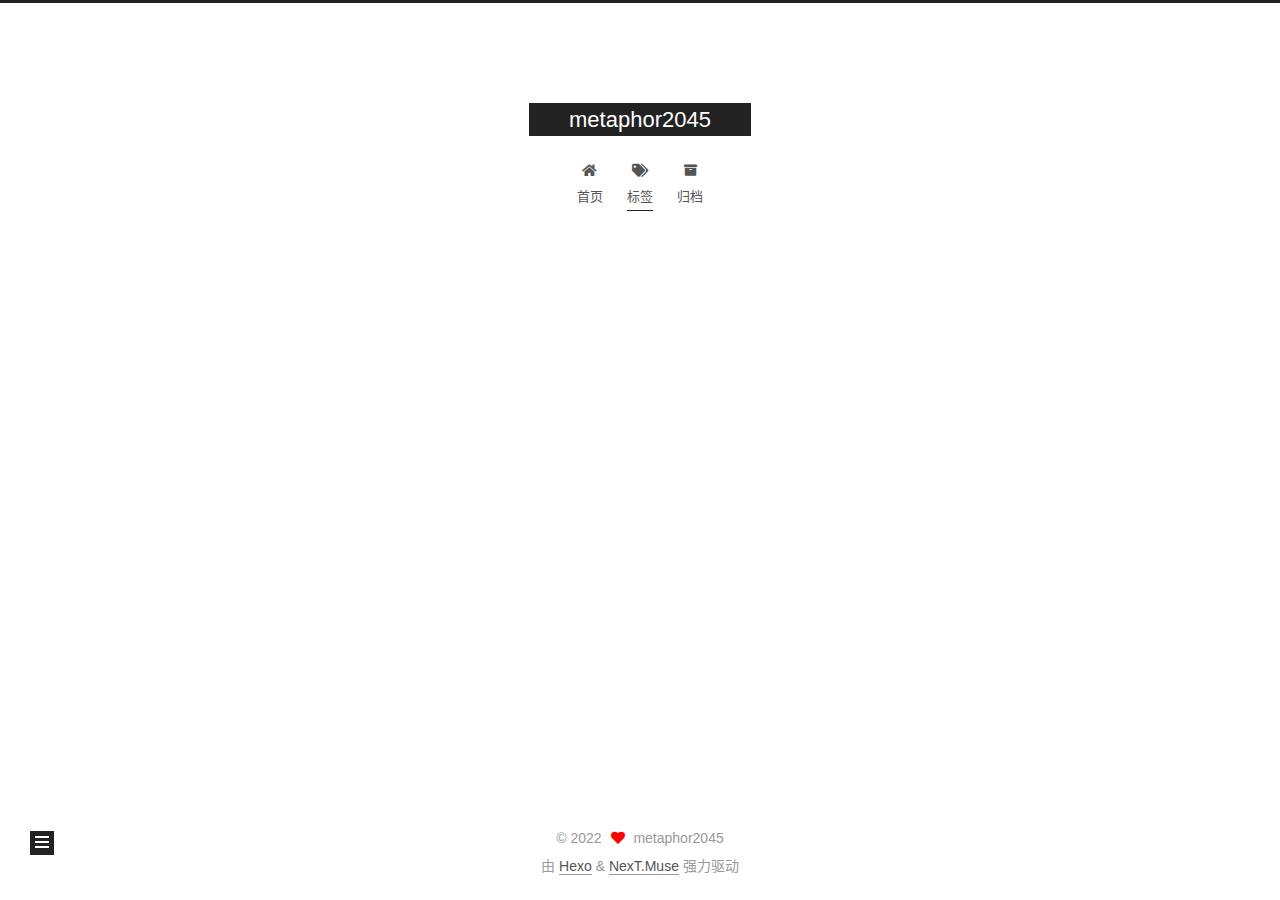
<file: tags/index.html>
<!DOCTYPE html>
<html lang="zh-CN">
<head>
  <meta charset="UTF-8">
<meta name="viewport" content="width=device-width, initial-scale=1, maximum-scale=2">
<meta name="theme-color" content="#222">
<meta name="generator" content="Hexo 5.4.1">
  <link rel="apple-touch-icon" sizes="180x180" href="/images/apple-touch-icon-next.png">
  <link rel="icon" type="image/png" sizes="32x32" href="/images/favicon-32x32-next.png">
  <link rel="icon" type="image/png" sizes="16x16" href="/images/favicon-16x16-next.png">
  <link rel="mask-icon" href="/images/logo.svg" color="#222">

<link rel="stylesheet" href="/css/main.css">


<link rel="stylesheet" href="/lib/font-awesome/css/all.min.css">

<script id="hexo-configurations">
    var NexT = window.NexT || {};
    var CONFIG = {"hostname":"metaphor-pump.github.com","root":"/","scheme":"Muse","version":"7.8.0","exturl":false,"sidebar":{"position":"left","display":"post","padding":18,"offset":12,"onmobile":false},"copycode":{"enable":false,"show_result":false,"style":null},"back2top":{"enable":true,"sidebar":false,"scrollpercent":false},"bookmark":{"enable":false,"color":"#222","save":"auto"},"fancybox":false,"mediumzoom":false,"lazyload":false,"pangu":false,"comments":{"style":"tabs","active":null,"storage":true,"lazyload":false,"nav":null},"algolia":{"hits":{"per_page":10},"labels":{"input_placeholder":"Search for Posts","hits_empty":"We didn't find any results for the search: ${query}","hits_stats":"${hits} results found in ${time} ms"}},"localsearch":{"enable":false,"trigger":"auto","top_n_per_article":1,"unescape":false,"preload":false},"motion":{"enable":true,"async":false,"transition":{"post_block":"fadeIn","post_header":"slideDownIn","post_body":"slideDownIn","coll_header":"slideLeftIn","sidebar":"slideUpIn"}}};
  </script>

  <meta property="og:type" content="website">
<meta property="og:title" content="tags">
<meta property="og:url" content="http://metaphor-pump.github.com/tags/index.html">
<meta property="og:site_name" content="metaphor2045">
<meta property="og:locale" content="zh_CN">
<meta property="article:published_time" content="2022-03-04T07:49:52.000Z">
<meta property="article:modified_time" content="2022-03-08T08:51:59.016Z">
<meta property="article:author" content="metaphor2045">
<meta name="twitter:card" content="summary">

<link rel="canonical" href="http://metaphor-pump.github.com/tags/">


<script id="page-configurations">
  // https://hexo.io/docs/variables.html
  CONFIG.page = {
    sidebar: "",
    isHome : false,
    isPost : false,
    lang   : 'zh-CN'
  };
</script>

  <title>tags | metaphor2045
</title>
  






  <noscript>
  <style>
  .use-motion .brand,
  .use-motion .menu-item,
  .sidebar-inner,
  .use-motion .post-block,
  .use-motion .pagination,
  .use-motion .comments,
  .use-motion .post-header,
  .use-motion .post-body,
  .use-motion .collection-header { opacity: initial; }

  .use-motion .site-title,
  .use-motion .site-subtitle {
    opacity: initial;
    top: initial;
  }

  .use-motion .logo-line-before i { left: initial; }
  .use-motion .logo-line-after i { right: initial; }
  </style>
</noscript>

</head>

<body itemscope itemtype="http://schema.org/WebPage">
  <div class="container use-motion">
    <div class="headband"></div>

    <header class="header" itemscope itemtype="http://schema.org/WPHeader">
      <div class="header-inner"><div class="site-brand-container">
  <div class="site-nav-toggle">
    <div class="toggle" aria-label="切换导航栏">
      <span class="toggle-line toggle-line-first"></span>
      <span class="toggle-line toggle-line-middle"></span>
      <span class="toggle-line toggle-line-last"></span>
    </div>
  </div>

  <div class="site-meta">

    <a href="/" class="brand" rel="start">
      <span class="logo-line-before"><i></i></span>
      <h1 class="site-title">metaphor2045</h1>
      <span class="logo-line-after"><i></i></span>
    </a>
  </div>

  <div class="site-nav-right">
    <div class="toggle popup-trigger">
    </div>
  </div>
</div>




<nav class="site-nav">
  <ul id="menu" class="main-menu menu">
        <li class="menu-item menu-item-home">

    <a href="/" rel="section"><i class="fa fa-home fa-fw"></i>首页</a>

  </li>
        <li class="menu-item menu-item-tags">

    <a href="/tags/" rel="section"><i class="fa fa-tags fa-fw"></i>标签</a>

  </li>
        <li class="menu-item menu-item-archives">

    <a href="/archives/" rel="section"><i class="fa fa-archive fa-fw"></i>归档</a>

  </li>
  </ul>
</nav>




</div>
    </header>

    
  <div class="back-to-top">
    <i class="fa fa-arrow-up"></i>
    <span>0%</span>
  </div>


    <main class="main">
      <div class="main-inner">
        <div class="content-wrap">
          
  
  

          <div class="content page posts-expand">
            

    
    
    
    <div class="post-block" lang="zh-CN">
      <header class="post-header">

<h1 class="post-title" itemprop="name headline">tags
</h1>

<div class="post-meta">
  

</div>

</header>

      
      
      
      <div class="post-body">
          <div class="tag-cloud">
            <div class="tag-cloud-title">
              目前共计 3 个标签
            </div>
            <div class="tag-cloud-tags">
              <a href="/tags/Java/" style="font-size: 12px; color: #ccc">Java</a> <a href="/tags/Maven/" style="font-size: 12px; color: #ccc">Maven</a> <a href="/tags/%E6%9E%84%E5%BB%BA/" style="font-size: 12px; color: #ccc">构建</a>
            </div>
          </div>
        
      </div>
      
      
      
    </div>
    

    
    
    


          </div>
          

<script>
  window.addEventListener('tabs:register', () => {
    let { activeClass } = CONFIG.comments;
    if (CONFIG.comments.storage) {
      activeClass = localStorage.getItem('comments_active') || activeClass;
    }
    if (activeClass) {
      let activeTab = document.querySelector(`a[href="#comment-${activeClass}"]`);
      if (activeTab) {
        activeTab.click();
      }
    }
  });
  if (CONFIG.comments.storage) {
    window.addEventListener('tabs:click', event => {
      if (!event.target.matches('.tabs-comment .tab-content .tab-pane')) return;
      let commentClass = event.target.classList[1];
      localStorage.setItem('comments_active', commentClass);
    });
  }
</script>

        </div>
          
  
  <div class="toggle sidebar-toggle">
    <span class="toggle-line toggle-line-first"></span>
    <span class="toggle-line toggle-line-middle"></span>
    <span class="toggle-line toggle-line-last"></span>
  </div>

  <aside class="sidebar">
    <div class="sidebar-inner">

      <ul class="sidebar-nav motion-element">
        <li class="sidebar-nav-toc">
          文章目录
        </li>
        <li class="sidebar-nav-overview">
          站点概览
        </li>
      </ul>

      <!--noindex-->
      <div class="post-toc-wrap sidebar-panel">
      </div>
      <!--/noindex-->

      <div class="site-overview-wrap sidebar-panel">
        <div class="site-author motion-element" itemprop="author" itemscope itemtype="http://schema.org/Person">
  <p class="site-author-name" itemprop="name">metaphor2045</p>
  <div class="site-description" itemprop="description"></div>
</div>
<div class="site-state-wrap motion-element">
  <nav class="site-state">
      <div class="site-state-item site-state-posts">
          <a href="/archives/">
        
          <span class="site-state-item-count">1</span>
          <span class="site-state-item-name">日志</span>
        </a>
      </div>
      <div class="site-state-item site-state-tags">
            <a href="/tags/">
          
        <span class="site-state-item-count">3</span>
        <span class="site-state-item-name">标签</span></a>
      </div>
  </nav>
</div>



      </div>

    </div>
  </aside>
  <div id="sidebar-dimmer"></div>


      </div>
    </main>

    <footer class="footer">
      <div class="footer-inner">
        

        

<div class="copyright">
  
  &copy; 
  <span itemprop="copyrightYear">2022</span>
  <span class="with-love">
    <i class="fa fa-heart"></i>
  </span>
  <span class="author" itemprop="copyrightHolder">metaphor2045</span>
</div>
  <div class="powered-by">由 <a href="https://hexo.io/" class="theme-link" rel="noopener" target="_blank">Hexo</a> & <a href="https://muse.theme-next.org/" class="theme-link" rel="noopener" target="_blank">NexT.Muse</a> 强力驱动
  </div>

        








      </div>
    </footer>
  </div>

  
  <script src="/lib/anime.min.js"></script>
  <script src="/lib/velocity/velocity.min.js"></script>
  <script src="/lib/velocity/velocity.ui.min.js"></script>

<script src="/js/utils.js"></script>

<script src="/js/motion.js"></script>


<script src="/js/schemes/muse.js"></script>


<script src="/js/next-boot.js"></script>




  















  

  

</body>
</html>
</file>
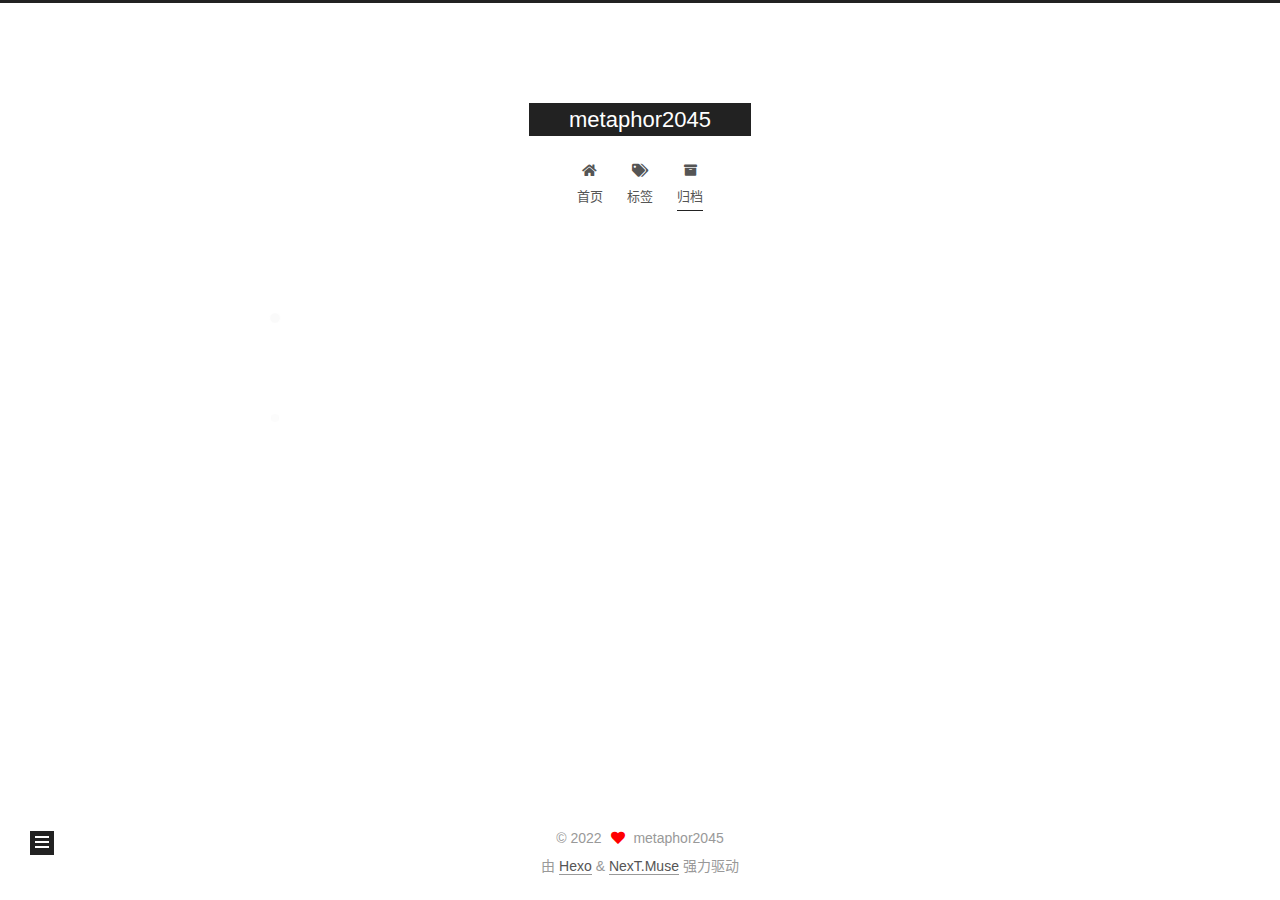
<file: archives/2022/index.html>
<!DOCTYPE html>
<html lang="zh-CN">
<head>
  <meta charset="UTF-8">
<meta name="viewport" content="width=device-width, initial-scale=1, maximum-scale=2">
<meta name="theme-color" content="#222">
<meta name="generator" content="Hexo 5.4.1">
  <link rel="apple-touch-icon" sizes="180x180" href="/images/apple-touch-icon-next.png">
  <link rel="icon" type="image/png" sizes="32x32" href="/images/favicon-32x32-next.png">
  <link rel="icon" type="image/png" sizes="16x16" href="/images/favicon-16x16-next.png">
  <link rel="mask-icon" href="/images/logo.svg" color="#222">

<link rel="stylesheet" href="/css/main.css">


<link rel="stylesheet" href="/lib/font-awesome/css/all.min.css">

<script id="hexo-configurations">
    var NexT = window.NexT || {};
    var CONFIG = {"hostname":"metaphor-pump.github.com","root":"/","scheme":"Muse","version":"7.8.0","exturl":false,"sidebar":{"position":"left","display":"post","padding":18,"offset":12,"onmobile":false},"copycode":{"enable":false,"show_result":false,"style":null},"back2top":{"enable":true,"sidebar":false,"scrollpercent":false},"bookmark":{"enable":false,"color":"#222","save":"auto"},"fancybox":false,"mediumzoom":false,"lazyload":false,"pangu":false,"comments":{"style":"tabs","active":null,"storage":true,"lazyload":false,"nav":null},"algolia":{"hits":{"per_page":10},"labels":{"input_placeholder":"Search for Posts","hits_empty":"We didn't find any results for the search: ${query}","hits_stats":"${hits} results found in ${time} ms"}},"localsearch":{"enable":false,"trigger":"auto","top_n_per_article":1,"unescape":false,"preload":false},"motion":{"enable":true,"async":false,"transition":{"post_block":"fadeIn","post_header":"slideDownIn","post_body":"slideDownIn","coll_header":"slideLeftIn","sidebar":"slideUpIn"}}};
  </script>

  <meta property="og:type" content="website">
<meta property="og:title" content="metaphor2045">
<meta property="og:url" content="http://metaphor-pump.github.com/archives/2022/index.html">
<meta property="og:site_name" content="metaphor2045">
<meta property="og:locale" content="zh_CN">
<meta property="article:author" content="metaphor2045">
<meta name="twitter:card" content="summary">

<link rel="canonical" href="http://metaphor-pump.github.com/archives/2022/">


<script id="page-configurations">
  // https://hexo.io/docs/variables.html
  CONFIG.page = {
    sidebar: "",
    isHome : false,
    isPost : false,
    lang   : 'zh-CN'
  };
</script>

  <title>归档 | metaphor2045</title>
  






  <noscript>
  <style>
  .use-motion .brand,
  .use-motion .menu-item,
  .sidebar-inner,
  .use-motion .post-block,
  .use-motion .pagination,
  .use-motion .comments,
  .use-motion .post-header,
  .use-motion .post-body,
  .use-motion .collection-header { opacity: initial; }

  .use-motion .site-title,
  .use-motion .site-subtitle {
    opacity: initial;
    top: initial;
  }

  .use-motion .logo-line-before i { left: initial; }
  .use-motion .logo-line-after i { right: initial; }
  </style>
</noscript>

</head>

<body itemscope itemtype="http://schema.org/WebPage">
  <div class="container use-motion">
    <div class="headband"></div>

    <header class="header" itemscope itemtype="http://schema.org/WPHeader">
      <div class="header-inner"><div class="site-brand-container">
  <div class="site-nav-toggle">
    <div class="toggle" aria-label="切换导航栏">
      <span class="toggle-line toggle-line-first"></span>
      <span class="toggle-line toggle-line-middle"></span>
      <span class="toggle-line toggle-line-last"></span>
    </div>
  </div>

  <div class="site-meta">

    <a href="/" class="brand" rel="start">
      <span class="logo-line-before"><i></i></span>
      <h1 class="site-title">metaphor2045</h1>
      <span class="logo-line-after"><i></i></span>
    </a>
  </div>

  <div class="site-nav-right">
    <div class="toggle popup-trigger">
    </div>
  </div>
</div>




<nav class="site-nav">
  <ul id="menu" class="main-menu menu">
        <li class="menu-item menu-item-home">

    <a href="/" rel="section"><i class="fa fa-home fa-fw"></i>首页</a>

  </li>
        <li class="menu-item menu-item-tags">

    <a href="/tags/" rel="section"><i class="fa fa-tags fa-fw"></i>标签</a>

  </li>
        <li class="menu-item menu-item-archives">

    <a href="/archives/" rel="section"><i class="fa fa-archive fa-fw"></i>归档</a>

  </li>
  </ul>
</nav>




</div>
    </header>

    
  <div class="back-to-top">
    <i class="fa fa-arrow-up"></i>
    <span>0%</span>
  </div>


    <main class="main">
      <div class="main-inner">
        <div class="content-wrap">
          

          <div class="content archive">
            

  
  
  
  <div class="post-block">
    <div class="posts-collapse">
      <div class="collection-title">
        <span class="collection-header">嗯..! 目前共计 1 篇日志。 继续努力。</span>
      </div>

      
    <div class="collection-year">
      <span class="collection-header">2022</span>
    </div>

  <article itemscope itemtype="http://schema.org/Article">
    <header class="post-header">

      <div class="post-meta">
        <time itemprop="dateCreated"
              datetime="2022-03-08T16:51:59+08:00"
              content="2022-03-08">
          03-08
        </time>
      </div>

      <div class="post-title">
          <a class="post-title-link" href="/2022/03/08/maven/" itemprop="url">
            <span itemprop="name">Maven入门</span>
          </a>
      </div>

    </header>
  </article>


    </div>
  </div>
  
  
  

  



          </div>
          

<script>
  window.addEventListener('tabs:register', () => {
    let { activeClass } = CONFIG.comments;
    if (CONFIG.comments.storage) {
      activeClass = localStorage.getItem('comments_active') || activeClass;
    }
    if (activeClass) {
      let activeTab = document.querySelector(`a[href="#comment-${activeClass}"]`);
      if (activeTab) {
        activeTab.click();
      }
    }
  });
  if (CONFIG.comments.storage) {
    window.addEventListener('tabs:click', event => {
      if (!event.target.matches('.tabs-comment .tab-content .tab-pane')) return;
      let commentClass = event.target.classList[1];
      localStorage.setItem('comments_active', commentClass);
    });
  }
</script>

        </div>
          
  
  <div class="toggle sidebar-toggle">
    <span class="toggle-line toggle-line-first"></span>
    <span class="toggle-line toggle-line-middle"></span>
    <span class="toggle-line toggle-line-last"></span>
  </div>

  <aside class="sidebar">
    <div class="sidebar-inner">

      <ul class="sidebar-nav motion-element">
        <li class="sidebar-nav-toc">
          文章目录
        </li>
        <li class="sidebar-nav-overview">
          站点概览
        </li>
      </ul>

      <!--noindex-->
      <div class="post-toc-wrap sidebar-panel">
      </div>
      <!--/noindex-->

      <div class="site-overview-wrap sidebar-panel">
        <div class="site-author motion-element" itemprop="author" itemscope itemtype="http://schema.org/Person">
  <p class="site-author-name" itemprop="name">metaphor2045</p>
  <div class="site-description" itemprop="description"></div>
</div>
<div class="site-state-wrap motion-element">
  <nav class="site-state">
      <div class="site-state-item site-state-posts">
          <a href="/archives/">
        
          <span class="site-state-item-count">1</span>
          <span class="site-state-item-name">日志</span>
        </a>
      </div>
      <div class="site-state-item site-state-tags">
            <a href="/tags/">
          
        <span class="site-state-item-count">3</span>
        <span class="site-state-item-name">标签</span></a>
      </div>
  </nav>
</div>



      </div>

    </div>
  </aside>
  <div id="sidebar-dimmer"></div>


      </div>
    </main>

    <footer class="footer">
      <div class="footer-inner">
        

        

<div class="copyright">
  
  &copy; 
  <span itemprop="copyrightYear">2022</span>
  <span class="with-love">
    <i class="fa fa-heart"></i>
  </span>
  <span class="author" itemprop="copyrightHolder">metaphor2045</span>
</div>
  <div class="powered-by">由 <a href="https://hexo.io/" class="theme-link" rel="noopener" target="_blank">Hexo</a> & <a href="https://muse.theme-next.org/" class="theme-link" rel="noopener" target="_blank">NexT.Muse</a> 强力驱动
  </div>

        








      </div>
    </footer>
  </div>

  
  <script src="/lib/anime.min.js"></script>
  <script src="/lib/velocity/velocity.min.js"></script>
  <script src="/lib/velocity/velocity.ui.min.js"></script>

<script src="/js/utils.js"></script>

<script src="/js/motion.js"></script>


<script src="/js/schemes/muse.js"></script>


<script src="/js/next-boot.js"></script>




  















  

  

</body>
</html>
</file>
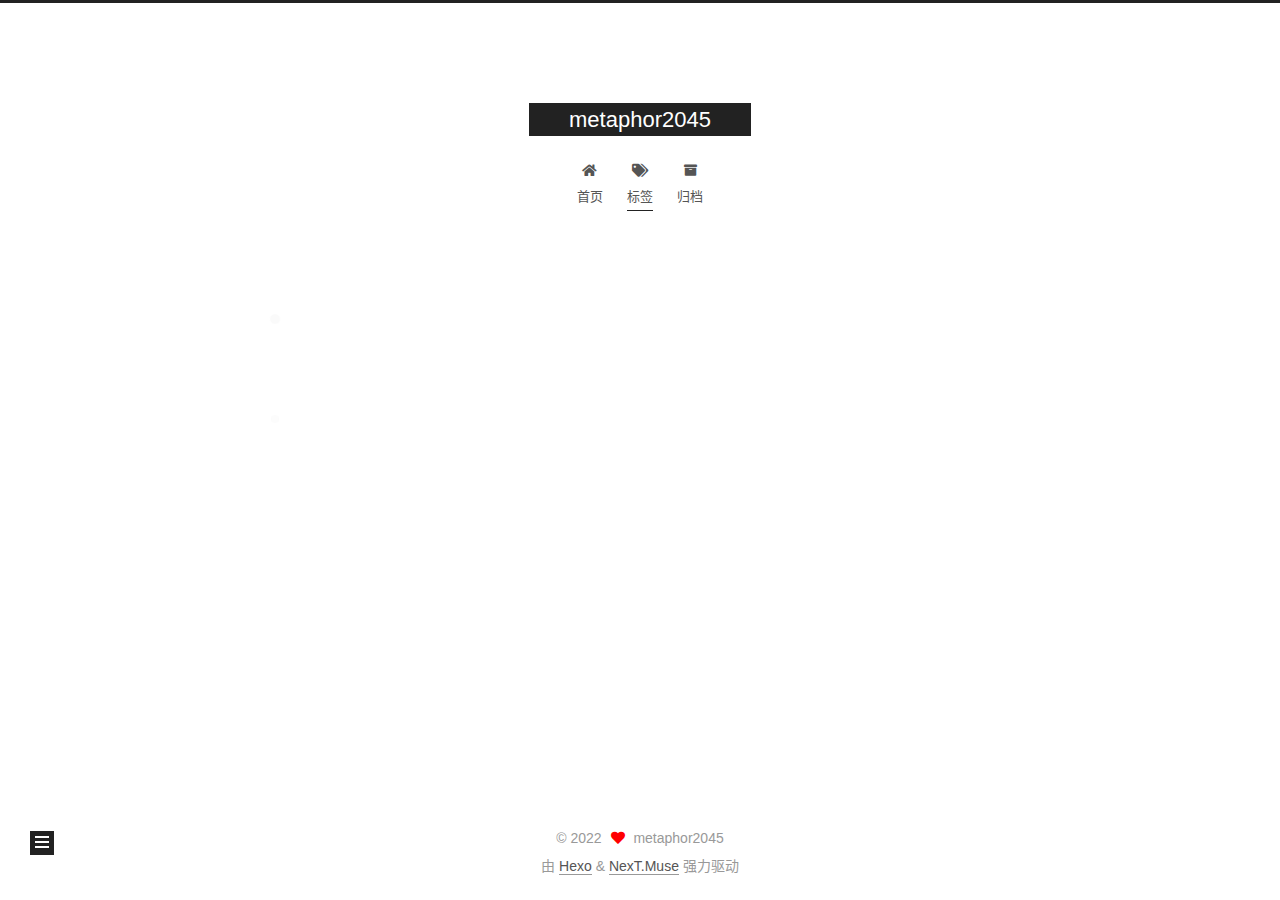
<file: tags/Java/index.html>
<!DOCTYPE html>
<html lang="zh-CN">
<head>
  <meta charset="UTF-8">
<meta name="viewport" content="width=device-width, initial-scale=1, maximum-scale=2">
<meta name="theme-color" content="#222">
<meta name="generator" content="Hexo 5.4.1">
  <link rel="apple-touch-icon" sizes="180x180" href="/images/apple-touch-icon-next.png">
  <link rel="icon" type="image/png" sizes="32x32" href="/images/favicon-32x32-next.png">
  <link rel="icon" type="image/png" sizes="16x16" href="/images/favicon-16x16-next.png">
  <link rel="mask-icon" href="/images/logo.svg" color="#222">

<link rel="stylesheet" href="/css/main.css">


<link rel="stylesheet" href="/lib/font-awesome/css/all.min.css">

<script id="hexo-configurations">
    var NexT = window.NexT || {};
    var CONFIG = {"hostname":"metaphor-pump.github.com","root":"/","scheme":"Muse","version":"7.8.0","exturl":false,"sidebar":{"position":"left","display":"post","padding":18,"offset":12,"onmobile":false},"copycode":{"enable":false,"show_result":false,"style":null},"back2top":{"enable":true,"sidebar":false,"scrollpercent":false},"bookmark":{"enable":false,"color":"#222","save":"auto"},"fancybox":false,"mediumzoom":false,"lazyload":false,"pangu":false,"comments":{"style":"tabs","active":null,"storage":true,"lazyload":false,"nav":null},"algolia":{"hits":{"per_page":10},"labels":{"input_placeholder":"Search for Posts","hits_empty":"We didn't find any results for the search: ${query}","hits_stats":"${hits} results found in ${time} ms"}},"localsearch":{"enable":false,"trigger":"auto","top_n_per_article":1,"unescape":false,"preload":false},"motion":{"enable":true,"async":false,"transition":{"post_block":"fadeIn","post_header":"slideDownIn","post_body":"slideDownIn","coll_header":"slideLeftIn","sidebar":"slideUpIn"}}};
  </script>

  <meta property="og:type" content="website">
<meta property="og:title" content="metaphor2045">
<meta property="og:url" content="http://metaphor-pump.github.com/tags/Java/index.html">
<meta property="og:site_name" content="metaphor2045">
<meta property="og:locale" content="zh_CN">
<meta property="article:author" content="metaphor2045">
<meta name="twitter:card" content="summary">

<link rel="canonical" href="http://metaphor-pump.github.com/tags/Java/">


<script id="page-configurations">
  // https://hexo.io/docs/variables.html
  CONFIG.page = {
    sidebar: "",
    isHome : false,
    isPost : false,
    lang   : 'zh-CN'
  };
</script>

  <title>标签: Java | metaphor2045</title>
  






  <noscript>
  <style>
  .use-motion .brand,
  .use-motion .menu-item,
  .sidebar-inner,
  .use-motion .post-block,
  .use-motion .pagination,
  .use-motion .comments,
  .use-motion .post-header,
  .use-motion .post-body,
  .use-motion .collection-header { opacity: initial; }

  .use-motion .site-title,
  .use-motion .site-subtitle {
    opacity: initial;
    top: initial;
  }

  .use-motion .logo-line-before i { left: initial; }
  .use-motion .logo-line-after i { right: initial; }
  </style>
</noscript>

</head>

<body itemscope itemtype="http://schema.org/WebPage">
  <div class="container use-motion">
    <div class="headband"></div>

    <header class="header" itemscope itemtype="http://schema.org/WPHeader">
      <div class="header-inner"><div class="site-brand-container">
  <div class="site-nav-toggle">
    <div class="toggle" aria-label="切换导航栏">
      <span class="toggle-line toggle-line-first"></span>
      <span class="toggle-line toggle-line-middle"></span>
      <span class="toggle-line toggle-line-last"></span>
    </div>
  </div>

  <div class="site-meta">

    <a href="/" class="brand" rel="start">
      <span class="logo-line-before"><i></i></span>
      <h1 class="site-title">metaphor2045</h1>
      <span class="logo-line-after"><i></i></span>
    </a>
  </div>

  <div class="site-nav-right">
    <div class="toggle popup-trigger">
    </div>
  </div>
</div>




<nav class="site-nav">
  <ul id="menu" class="main-menu menu">
        <li class="menu-item menu-item-home">

    <a href="/" rel="section"><i class="fa fa-home fa-fw"></i>首页</a>

  </li>
        <li class="menu-item menu-item-tags">

    <a href="/tags/" rel="section"><i class="fa fa-tags fa-fw"></i>标签</a>

  </li>
        <li class="menu-item menu-item-archives">

    <a href="/archives/" rel="section"><i class="fa fa-archive fa-fw"></i>归档</a>

  </li>
  </ul>
</nav>




</div>
    </header>

    
  <div class="back-to-top">
    <i class="fa fa-arrow-up"></i>
    <span>0%</span>
  </div>


    <main class="main">
      <div class="main-inner">
        <div class="content-wrap">
          

          <div class="content tag">
            

  
  
  
  <div class="post-block">
    <div class="posts-collapse">
      <div class="collection-title">
        <h2 class="collection-header">Java
          <small>标签</small>
        </h2>
      </div>

      
    <div class="collection-year">
      <span class="collection-header">2022</span>
    </div>

  <article itemscope itemtype="http://schema.org/Article">
    <header class="post-header">

      <div class="post-meta">
        <time itemprop="dateCreated"
              datetime="2022-03-08T16:51:59+08:00"
              content="2022-03-08">
          03-08
        </time>
      </div>

      <div class="post-title">
          <a class="post-title-link" href="/2022/03/08/maven/" itemprop="url">
            <span itemprop="name">Maven入门</span>
          </a>
      </div>

    </header>
  </article>

    </div>
  </div>
  
  
  

  



          </div>
          

<script>
  window.addEventListener('tabs:register', () => {
    let { activeClass } = CONFIG.comments;
    if (CONFIG.comments.storage) {
      activeClass = localStorage.getItem('comments_active') || activeClass;
    }
    if (activeClass) {
      let activeTab = document.querySelector(`a[href="#comment-${activeClass}"]`);
      if (activeTab) {
        activeTab.click();
      }
    }
  });
  if (CONFIG.comments.storage) {
    window.addEventListener('tabs:click', event => {
      if (!event.target.matches('.tabs-comment .tab-content .tab-pane')) return;
      let commentClass = event.target.classList[1];
      localStorage.setItem('comments_active', commentClass);
    });
  }
</script>

        </div>
          
  
  <div class="toggle sidebar-toggle">
    <span class="toggle-line toggle-line-first"></span>
    <span class="toggle-line toggle-line-middle"></span>
    <span class="toggle-line toggle-line-last"></span>
  </div>

  <aside class="sidebar">
    <div class="sidebar-inner">

      <ul class="sidebar-nav motion-element">
        <li class="sidebar-nav-toc">
          文章目录
        </li>
        <li class="sidebar-nav-overview">
          站点概览
        </li>
      </ul>

      <!--noindex-->
      <div class="post-toc-wrap sidebar-panel">
      </div>
      <!--/noindex-->

      <div class="site-overview-wrap sidebar-panel">
        <div class="site-author motion-element" itemprop="author" itemscope itemtype="http://schema.org/Person">
  <p class="site-author-name" itemprop="name">metaphor2045</p>
  <div class="site-description" itemprop="description"></div>
</div>
<div class="site-state-wrap motion-element">
  <nav class="site-state">
      <div class="site-state-item site-state-posts">
          <a href="/archives/">
        
          <span class="site-state-item-count">1</span>
          <span class="site-state-item-name">日志</span>
        </a>
      </div>
      <div class="site-state-item site-state-tags">
            <a href="/tags/">
          
        <span class="site-state-item-count">3</span>
        <span class="site-state-item-name">标签</span></a>
      </div>
  </nav>
</div>



      </div>

    </div>
  </aside>
  <div id="sidebar-dimmer"></div>


      </div>
    </main>

    <footer class="footer">
      <div class="footer-inner">
        

        

<div class="copyright">
  
  &copy; 
  <span itemprop="copyrightYear">2022</span>
  <span class="with-love">
    <i class="fa fa-heart"></i>
  </span>
  <span class="author" itemprop="copyrightHolder">metaphor2045</span>
</div>
  <div class="powered-by">由 <a href="https://hexo.io/" class="theme-link" rel="noopener" target="_blank">Hexo</a> & <a href="https://muse.theme-next.org/" class="theme-link" rel="noopener" target="_blank">NexT.Muse</a> 强力驱动
  </div>

        








      </div>
    </footer>
  </div>

  
  <script src="/lib/anime.min.js"></script>
  <script src="/lib/velocity/velocity.min.js"></script>
  <script src="/lib/velocity/velocity.ui.min.js"></script>

<script src="/js/utils.js"></script>

<script src="/js/motion.js"></script>


<script src="/js/schemes/muse.js"></script>


<script src="/js/next-boot.js"></script>




  















  

  

</body>
</html>
</file>
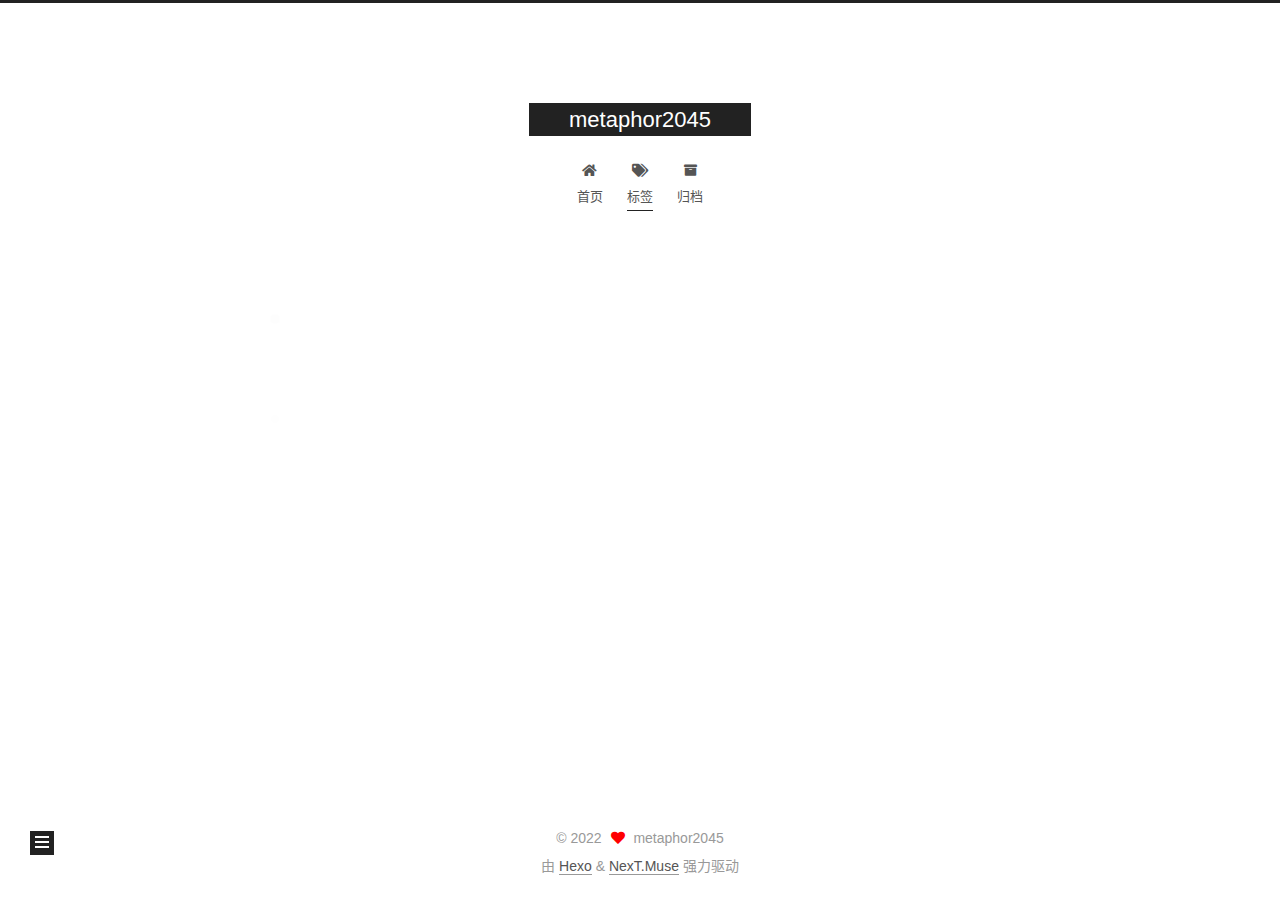
<file: tags/Maven/index.html>
<!DOCTYPE html>
<html lang="zh-CN">
<head>
  <meta charset="UTF-8">
<meta name="viewport" content="width=device-width, initial-scale=1, maximum-scale=2">
<meta name="theme-color" content="#222">
<meta name="generator" content="Hexo 5.4.1">
  <link rel="apple-touch-icon" sizes="180x180" href="/images/apple-touch-icon-next.png">
  <link rel="icon" type="image/png" sizes="32x32" href="/images/favicon-32x32-next.png">
  <link rel="icon" type="image/png" sizes="16x16" href="/images/favicon-16x16-next.png">
  <link rel="mask-icon" href="/images/logo.svg" color="#222">

<link rel="stylesheet" href="/css/main.css">


<link rel="stylesheet" href="/lib/font-awesome/css/all.min.css">

<script id="hexo-configurations">
    var NexT = window.NexT || {};
    var CONFIG = {"hostname":"metaphor-pump.github.com","root":"/","scheme":"Muse","version":"7.8.0","exturl":false,"sidebar":{"position":"left","display":"post","padding":18,"offset":12,"onmobile":false},"copycode":{"enable":false,"show_result":false,"style":null},"back2top":{"enable":true,"sidebar":false,"scrollpercent":false},"bookmark":{"enable":false,"color":"#222","save":"auto"},"fancybox":false,"mediumzoom":false,"lazyload":false,"pangu":false,"comments":{"style":"tabs","active":null,"storage":true,"lazyload":false,"nav":null},"algolia":{"hits":{"per_page":10},"labels":{"input_placeholder":"Search for Posts","hits_empty":"We didn't find any results for the search: ${query}","hits_stats":"${hits} results found in ${time} ms"}},"localsearch":{"enable":false,"trigger":"auto","top_n_per_article":1,"unescape":false,"preload":false},"motion":{"enable":true,"async":false,"transition":{"post_block":"fadeIn","post_header":"slideDownIn","post_body":"slideDownIn","coll_header":"slideLeftIn","sidebar":"slideUpIn"}}};
  </script>

  <meta property="og:type" content="website">
<meta property="og:title" content="metaphor2045">
<meta property="og:url" content="http://metaphor-pump.github.com/tags/Maven/index.html">
<meta property="og:site_name" content="metaphor2045">
<meta property="og:locale" content="zh_CN">
<meta property="article:author" content="metaphor2045">
<meta name="twitter:card" content="summary">

<link rel="canonical" href="http://metaphor-pump.github.com/tags/Maven/">


<script id="page-configurations">
  // https://hexo.io/docs/variables.html
  CONFIG.page = {
    sidebar: "",
    isHome : false,
    isPost : false,
    lang   : 'zh-CN'
  };
</script>

  <title>标签: Maven | metaphor2045</title>
  






  <noscript>
  <style>
  .use-motion .brand,
  .use-motion .menu-item,
  .sidebar-inner,
  .use-motion .post-block,
  .use-motion .pagination,
  .use-motion .comments,
  .use-motion .post-header,
  .use-motion .post-body,
  .use-motion .collection-header { opacity: initial; }

  .use-motion .site-title,
  .use-motion .site-subtitle {
    opacity: initial;
    top: initial;
  }

  .use-motion .logo-line-before i { left: initial; }
  .use-motion .logo-line-after i { right: initial; }
  </style>
</noscript>

</head>

<body itemscope itemtype="http://schema.org/WebPage">
  <div class="container use-motion">
    <div class="headband"></div>

    <header class="header" itemscope itemtype="http://schema.org/WPHeader">
      <div class="header-inner"><div class="site-brand-container">
  <div class="site-nav-toggle">
    <div class="toggle" aria-label="切换导航栏">
      <span class="toggle-line toggle-line-first"></span>
      <span class="toggle-line toggle-line-middle"></span>
      <span class="toggle-line toggle-line-last"></span>
    </div>
  </div>

  <div class="site-meta">

    <a href="/" class="brand" rel="start">
      <span class="logo-line-before"><i></i></span>
      <h1 class="site-title">metaphor2045</h1>
      <span class="logo-line-after"><i></i></span>
    </a>
  </div>

  <div class="site-nav-right">
    <div class="toggle popup-trigger">
    </div>
  </div>
</div>




<nav class="site-nav">
  <ul id="menu" class="main-menu menu">
        <li class="menu-item menu-item-home">

    <a href="/" rel="section"><i class="fa fa-home fa-fw"></i>首页</a>

  </li>
        <li class="menu-item menu-item-tags">

    <a href="/tags/" rel="section"><i class="fa fa-tags fa-fw"></i>标签</a>

  </li>
        <li class="menu-item menu-item-archives">

    <a href="/archives/" rel="section"><i class="fa fa-archive fa-fw"></i>归档</a>

  </li>
  </ul>
</nav>




</div>
    </header>

    
  <div class="back-to-top">
    <i class="fa fa-arrow-up"></i>
    <span>0%</span>
  </div>


    <main class="main">
      <div class="main-inner">
        <div class="content-wrap">
          

          <div class="content tag">
            

  
  
  
  <div class="post-block">
    <div class="posts-collapse">
      <div class="collection-title">
        <h2 class="collection-header">Maven
          <small>标签</small>
        </h2>
      </div>

      
    <div class="collection-year">
      <span class="collection-header">2022</span>
    </div>

  <article itemscope itemtype="http://schema.org/Article">
    <header class="post-header">

      <div class="post-meta">
        <time itemprop="dateCreated"
              datetime="2022-03-08T16:51:59+08:00"
              content="2022-03-08">
          03-08
        </time>
      </div>

      <div class="post-title">
          <a class="post-title-link" href="/2022/03/08/maven/" itemprop="url">
            <span itemprop="name">Maven入门</span>
          </a>
      </div>

    </header>
  </article>

    </div>
  </div>
  
  
  

  



          </div>
          

<script>
  window.addEventListener('tabs:register', () => {
    let { activeClass } = CONFIG.comments;
    if (CONFIG.comments.storage) {
      activeClass = localStorage.getItem('comments_active') || activeClass;
    }
    if (activeClass) {
      let activeTab = document.querySelector(`a[href="#comment-${activeClass}"]`);
      if (activeTab) {
        activeTab.click();
      }
    }
  });
  if (CONFIG.comments.storage) {
    window.addEventListener('tabs:click', event => {
      if (!event.target.matches('.tabs-comment .tab-content .tab-pane')) return;
      let commentClass = event.target.classList[1];
      localStorage.setItem('comments_active', commentClass);
    });
  }
</script>

        </div>
          
  
  <div class="toggle sidebar-toggle">
    <span class="toggle-line toggle-line-first"></span>
    <span class="toggle-line toggle-line-middle"></span>
    <span class="toggle-line toggle-line-last"></span>
  </div>

  <aside class="sidebar">
    <div class="sidebar-inner">

      <ul class="sidebar-nav motion-element">
        <li class="sidebar-nav-toc">
          文章目录
        </li>
        <li class="sidebar-nav-overview">
          站点概览
        </li>
      </ul>

      <!--noindex-->
      <div class="post-toc-wrap sidebar-panel">
      </div>
      <!--/noindex-->

      <div class="site-overview-wrap sidebar-panel">
        <div class="site-author motion-element" itemprop="author" itemscope itemtype="http://schema.org/Person">
  <p class="site-author-name" itemprop="name">metaphor2045</p>
  <div class="site-description" itemprop="description"></div>
</div>
<div class="site-state-wrap motion-element">
  <nav class="site-state">
      <div class="site-state-item site-state-posts">
          <a href="/archives/">
        
          <span class="site-state-item-count">1</span>
          <span class="site-state-item-name">日志</span>
        </a>
      </div>
      <div class="site-state-item site-state-tags">
            <a href="/tags/">
          
        <span class="site-state-item-count">3</span>
        <span class="site-state-item-name">标签</span></a>
      </div>
  </nav>
</div>



      </div>

    </div>
  </aside>
  <div id="sidebar-dimmer"></div>


      </div>
    </main>

    <footer class="footer">
      <div class="footer-inner">
        

        

<div class="copyright">
  
  &copy; 
  <span itemprop="copyrightYear">2022</span>
  <span class="with-love">
    <i class="fa fa-heart"></i>
  </span>
  <span class="author" itemprop="copyrightHolder">metaphor2045</span>
</div>
  <div class="powered-by">由 <a href="https://hexo.io/" class="theme-link" rel="noopener" target="_blank">Hexo</a> & <a href="https://muse.theme-next.org/" class="theme-link" rel="noopener" target="_blank">NexT.Muse</a> 强力驱动
  </div>

        








      </div>
    </footer>
  </div>

  
  <script src="/lib/anime.min.js"></script>
  <script src="/lib/velocity/velocity.min.js"></script>
  <script src="/lib/velocity/velocity.ui.min.js"></script>

<script src="/js/utils.js"></script>

<script src="/js/motion.js"></script>


<script src="/js/schemes/muse.js"></script>


<script src="/js/next-boot.js"></script>




  















  

  

</body>
</html>
</file>
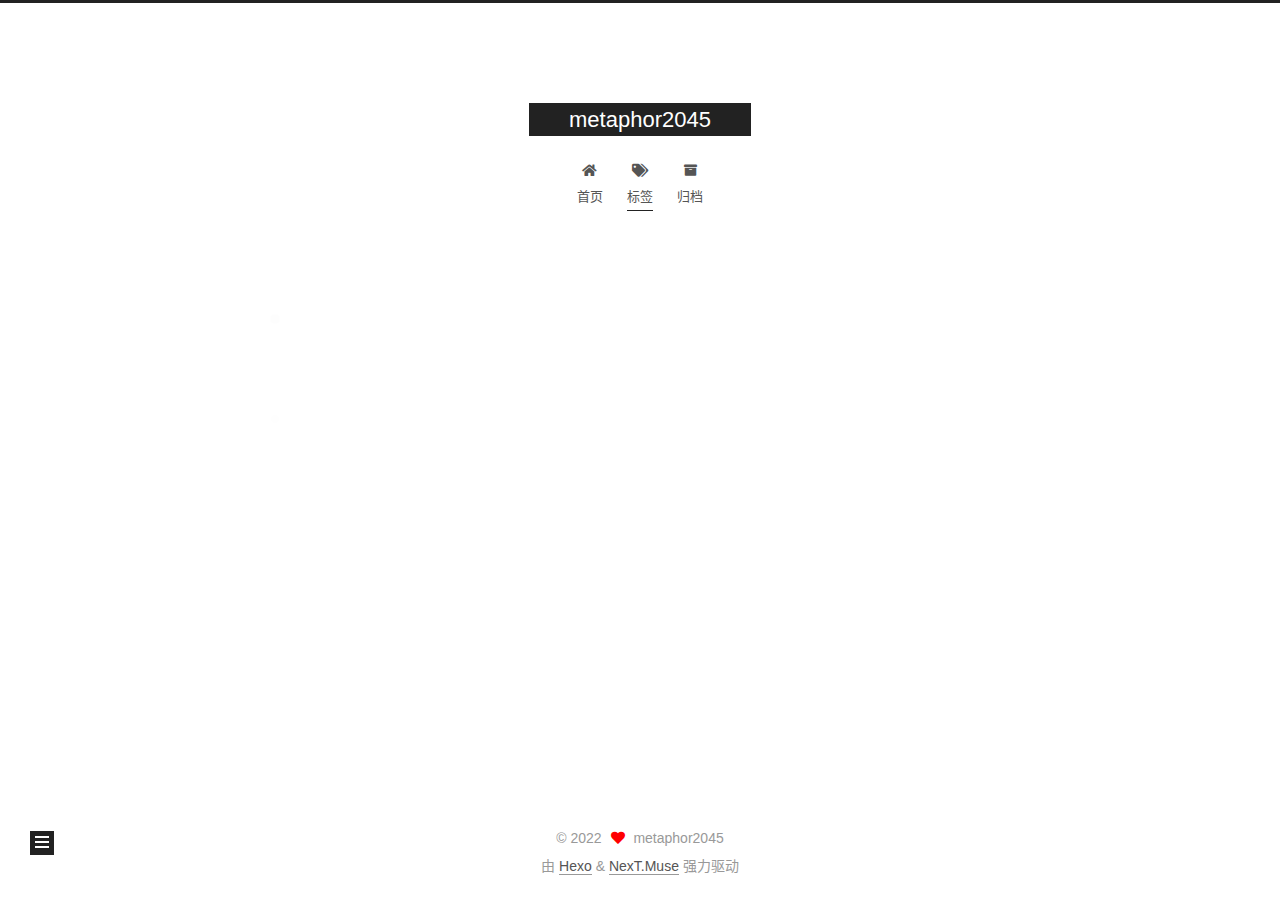
<file: tags/构建/index.html>
<!DOCTYPE html>
<html lang="zh-CN">
<head>
  <meta charset="UTF-8">
<meta name="viewport" content="width=device-width, initial-scale=1, maximum-scale=2">
<meta name="theme-color" content="#222">
<meta name="generator" content="Hexo 5.4.1">
  <link rel="apple-touch-icon" sizes="180x180" href="/images/apple-touch-icon-next.png">
  <link rel="icon" type="image/png" sizes="32x32" href="/images/favicon-32x32-next.png">
  <link rel="icon" type="image/png" sizes="16x16" href="/images/favicon-16x16-next.png">
  <link rel="mask-icon" href="/images/logo.svg" color="#222">

<link rel="stylesheet" href="/css/main.css">


<link rel="stylesheet" href="/lib/font-awesome/css/all.min.css">

<script id="hexo-configurations">
    var NexT = window.NexT || {};
    var CONFIG = {"hostname":"metaphor-pump.github.com","root":"/","scheme":"Muse","version":"7.8.0","exturl":false,"sidebar":{"position":"left","display":"post","padding":18,"offset":12,"onmobile":false},"copycode":{"enable":false,"show_result":false,"style":null},"back2top":{"enable":true,"sidebar":false,"scrollpercent":false},"bookmark":{"enable":false,"color":"#222","save":"auto"},"fancybox":false,"mediumzoom":false,"lazyload":false,"pangu":false,"comments":{"style":"tabs","active":null,"storage":true,"lazyload":false,"nav":null},"algolia":{"hits":{"per_page":10},"labels":{"input_placeholder":"Search for Posts","hits_empty":"We didn't find any results for the search: ${query}","hits_stats":"${hits} results found in ${time} ms"}},"localsearch":{"enable":false,"trigger":"auto","top_n_per_article":1,"unescape":false,"preload":false},"motion":{"enable":true,"async":false,"transition":{"post_block":"fadeIn","post_header":"slideDownIn","post_body":"slideDownIn","coll_header":"slideLeftIn","sidebar":"slideUpIn"}}};
  </script>

  <meta property="og:type" content="website">
<meta property="og:title" content="metaphor2045">
<meta property="og:url" content="http://metaphor-pump.github.com/tags/%E6%9E%84%E5%BB%BA/index.html">
<meta property="og:site_name" content="metaphor2045">
<meta property="og:locale" content="zh_CN">
<meta property="article:author" content="metaphor2045">
<meta name="twitter:card" content="summary">

<link rel="canonical" href="http://metaphor-pump.github.com/tags/%E6%9E%84%E5%BB%BA/">


<script id="page-configurations">
  // https://hexo.io/docs/variables.html
  CONFIG.page = {
    sidebar: "",
    isHome : false,
    isPost : false,
    lang   : 'zh-CN'
  };
</script>

  <title>标签: 构建 | metaphor2045</title>
  






  <noscript>
  <style>
  .use-motion .brand,
  .use-motion .menu-item,
  .sidebar-inner,
  .use-motion .post-block,
  .use-motion .pagination,
  .use-motion .comments,
  .use-motion .post-header,
  .use-motion .post-body,
  .use-motion .collection-header { opacity: initial; }

  .use-motion .site-title,
  .use-motion .site-subtitle {
    opacity: initial;
    top: initial;
  }

  .use-motion .logo-line-before i { left: initial; }
  .use-motion .logo-line-after i { right: initial; }
  </style>
</noscript>

</head>

<body itemscope itemtype="http://schema.org/WebPage">
  <div class="container use-motion">
    <div class="headband"></div>

    <header class="header" itemscope itemtype="http://schema.org/WPHeader">
      <div class="header-inner"><div class="site-brand-container">
  <div class="site-nav-toggle">
    <div class="toggle" aria-label="切换导航栏">
      <span class="toggle-line toggle-line-first"></span>
      <span class="toggle-line toggle-line-middle"></span>
      <span class="toggle-line toggle-line-last"></span>
    </div>
  </div>

  <div class="site-meta">

    <a href="/" class="brand" rel="start">
      <span class="logo-line-before"><i></i></span>
      <h1 class="site-title">metaphor2045</h1>
      <span class="logo-line-after"><i></i></span>
    </a>
  </div>

  <div class="site-nav-right">
    <div class="toggle popup-trigger">
    </div>
  </div>
</div>




<nav class="site-nav">
  <ul id="menu" class="main-menu menu">
        <li class="menu-item menu-item-home">

    <a href="/" rel="section"><i class="fa fa-home fa-fw"></i>首页</a>

  </li>
        <li class="menu-item menu-item-tags">

    <a href="/tags/" rel="section"><i class="fa fa-tags fa-fw"></i>标签</a>

  </li>
        <li class="menu-item menu-item-archives">

    <a href="/archives/" rel="section"><i class="fa fa-archive fa-fw"></i>归档</a>

  </li>
  </ul>
</nav>




</div>
    </header>

    
  <div class="back-to-top">
    <i class="fa fa-arrow-up"></i>
    <span>0%</span>
  </div>


    <main class="main">
      <div class="main-inner">
        <div class="content-wrap">
          

          <div class="content tag">
            

  
  
  
  <div class="post-block">
    <div class="posts-collapse">
      <div class="collection-title">
        <h2 class="collection-header">构建
          <small>标签</small>
        </h2>
      </div>

      
    <div class="collection-year">
      <span class="collection-header">2022</span>
    </div>

  <article itemscope itemtype="http://schema.org/Article">
    <header class="post-header">

      <div class="post-meta">
        <time itemprop="dateCreated"
              datetime="2022-03-08T16:51:59+08:00"
              content="2022-03-08">
          03-08
        </time>
      </div>

      <div class="post-title">
          <a class="post-title-link" href="/2022/03/08/maven/" itemprop="url">
            <span itemprop="name">Maven入门</span>
          </a>
      </div>

    </header>
  </article>

    </div>
  </div>
  
  
  

  



          </div>
          

<script>
  window.addEventListener('tabs:register', () => {
    let { activeClass } = CONFIG.comments;
    if (CONFIG.comments.storage) {
      activeClass = localStorage.getItem('comments_active') || activeClass;
    }
    if (activeClass) {
      let activeTab = document.querySelector(`a[href="#comment-${activeClass}"]`);
      if (activeTab) {
        activeTab.click();
      }
    }
  });
  if (CONFIG.comments.storage) {
    window.addEventListener('tabs:click', event => {
      if (!event.target.matches('.tabs-comment .tab-content .tab-pane')) return;
      let commentClass = event.target.classList[1];
      localStorage.setItem('comments_active', commentClass);
    });
  }
</script>

        </div>
          
  
  <div class="toggle sidebar-toggle">
    <span class="toggle-line toggle-line-first"></span>
    <span class="toggle-line toggle-line-middle"></span>
    <span class="toggle-line toggle-line-last"></span>
  </div>

  <aside class="sidebar">
    <div class="sidebar-inner">

      <ul class="sidebar-nav motion-element">
        <li class="sidebar-nav-toc">
          文章目录
        </li>
        <li class="sidebar-nav-overview">
          站点概览
        </li>
      </ul>

      <!--noindex-->
      <div class="post-toc-wrap sidebar-panel">
      </div>
      <!--/noindex-->

      <div class="site-overview-wrap sidebar-panel">
        <div class="site-author motion-element" itemprop="author" itemscope itemtype="http://schema.org/Person">
  <p class="site-author-name" itemprop="name">metaphor2045</p>
  <div class="site-description" itemprop="description"></div>
</div>
<div class="site-state-wrap motion-element">
  <nav class="site-state">
      <div class="site-state-item site-state-posts">
          <a href="/archives/">
        
          <span class="site-state-item-count">1</span>
          <span class="site-state-item-name">日志</span>
        </a>
      </div>
      <div class="site-state-item site-state-tags">
            <a href="/tags/">
          
        <span class="site-state-item-count">3</span>
        <span class="site-state-item-name">标签</span></a>
      </div>
  </nav>
</div>



      </div>

    </div>
  </aside>
  <div id="sidebar-dimmer"></div>


      </div>
    </main>

    <footer class="footer">
      <div class="footer-inner">
        

        

<div class="copyright">
  
  &copy; 
  <span itemprop="copyrightYear">2022</span>
  <span class="with-love">
    <i class="fa fa-heart"></i>
  </span>
  <span class="author" itemprop="copyrightHolder">metaphor2045</span>
</div>
  <div class="powered-by">由 <a href="https://hexo.io/" class="theme-link" rel="noopener" target="_blank">Hexo</a> & <a href="https://muse.theme-next.org/" class="theme-link" rel="noopener" target="_blank">NexT.Muse</a> 强力驱动
  </div>

        








      </div>
    </footer>
  </div>

  
  <script src="/lib/anime.min.js"></script>
  <script src="/lib/velocity/velocity.min.js"></script>
  <script src="/lib/velocity/velocity.ui.min.js"></script>

<script src="/js/utils.js"></script>

<script src="/js/motion.js"></script>


<script src="/js/schemes/muse.js"></script>


<script src="/js/next-boot.js"></script>




  















  

  

</body>
</html>
</file>
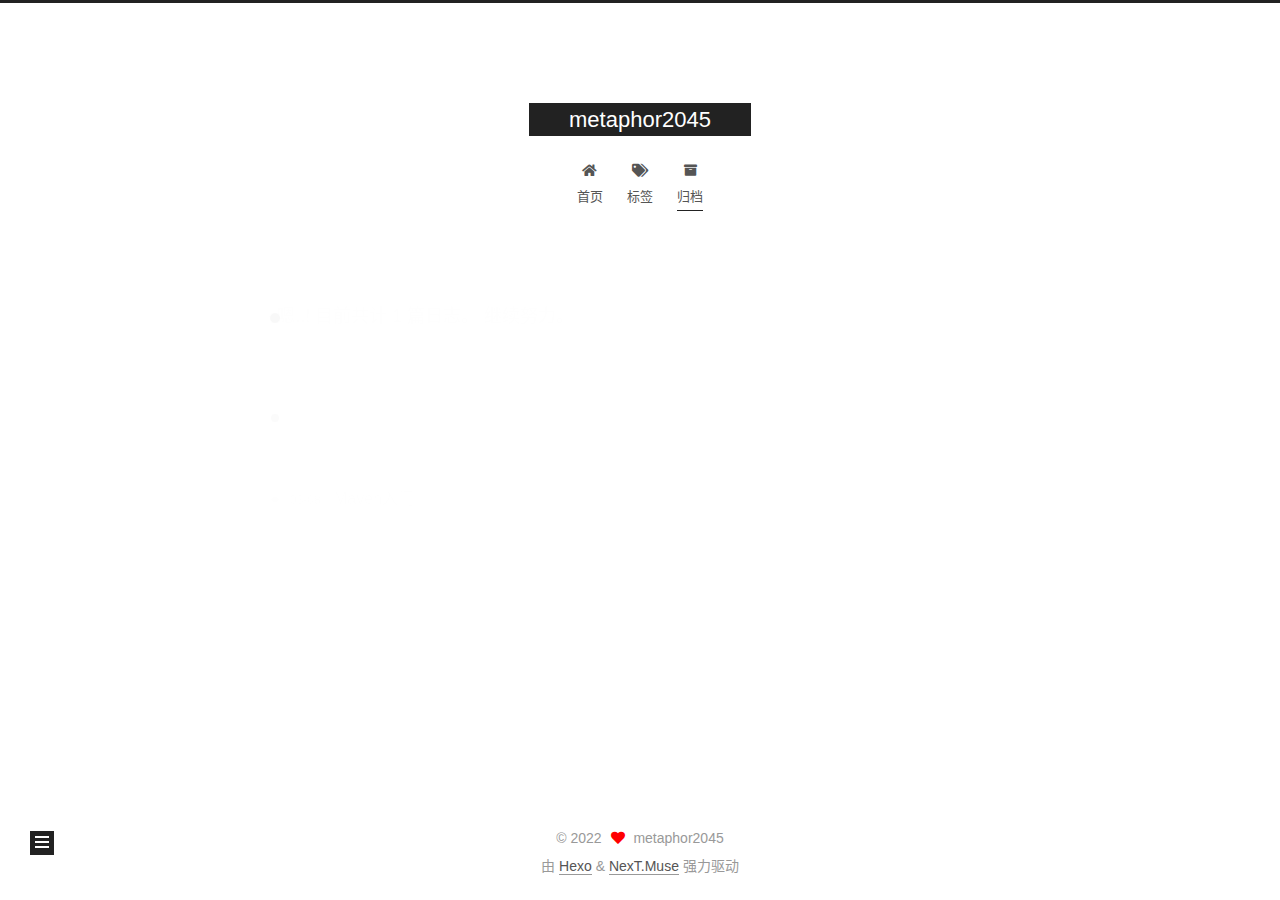
<file: archives/2022/03/index.html>
<!DOCTYPE html>
<html lang="zh-CN">
<head>
  <meta charset="UTF-8">
<meta name="viewport" content="width=device-width, initial-scale=1, maximum-scale=2">
<meta name="theme-color" content="#222">
<meta name="generator" content="Hexo 5.4.1">
  <link rel="apple-touch-icon" sizes="180x180" href="/images/apple-touch-icon-next.png">
  <link rel="icon" type="image/png" sizes="32x32" href="/images/favicon-32x32-next.png">
  <link rel="icon" type="image/png" sizes="16x16" href="/images/favicon-16x16-next.png">
  <link rel="mask-icon" href="/images/logo.svg" color="#222">

<link rel="stylesheet" href="/css/main.css">


<link rel="stylesheet" href="/lib/font-awesome/css/all.min.css">

<script id="hexo-configurations">
    var NexT = window.NexT || {};
    var CONFIG = {"hostname":"metaphor-pump.github.com","root":"/","scheme":"Muse","version":"7.8.0","exturl":false,"sidebar":{"position":"left","display":"post","padding":18,"offset":12,"onmobile":false},"copycode":{"enable":false,"show_result":false,"style":null},"back2top":{"enable":true,"sidebar":false,"scrollpercent":false},"bookmark":{"enable":false,"color":"#222","save":"auto"},"fancybox":false,"mediumzoom":false,"lazyload":false,"pangu":false,"comments":{"style":"tabs","active":null,"storage":true,"lazyload":false,"nav":null},"algolia":{"hits":{"per_page":10},"labels":{"input_placeholder":"Search for Posts","hits_empty":"We didn't find any results for the search: ${query}","hits_stats":"${hits} results found in ${time} ms"}},"localsearch":{"enable":false,"trigger":"auto","top_n_per_article":1,"unescape":false,"preload":false},"motion":{"enable":true,"async":false,"transition":{"post_block":"fadeIn","post_header":"slideDownIn","post_body":"slideDownIn","coll_header":"slideLeftIn","sidebar":"slideUpIn"}}};
  </script>

  <meta property="og:type" content="website">
<meta property="og:title" content="metaphor2045">
<meta property="og:url" content="http://metaphor-pump.github.com/archives/2022/03/index.html">
<meta property="og:site_name" content="metaphor2045">
<meta property="og:locale" content="zh_CN">
<meta property="article:author" content="metaphor2045">
<meta name="twitter:card" content="summary">

<link rel="canonical" href="http://metaphor-pump.github.com/archives/2022/03/">


<script id="page-configurations">
  // https://hexo.io/docs/variables.html
  CONFIG.page = {
    sidebar: "",
    isHome : false,
    isPost : false,
    lang   : 'zh-CN'
  };
</script>

  <title>归档 | metaphor2045</title>
  






  <noscript>
  <style>
  .use-motion .brand,
  .use-motion .menu-item,
  .sidebar-inner,
  .use-motion .post-block,
  .use-motion .pagination,
  .use-motion .comments,
  .use-motion .post-header,
  .use-motion .post-body,
  .use-motion .collection-header { opacity: initial; }

  .use-motion .site-title,
  .use-motion .site-subtitle {
    opacity: initial;
    top: initial;
  }

  .use-motion .logo-line-before i { left: initial; }
  .use-motion .logo-line-after i { right: initial; }
  </style>
</noscript>

</head>

<body itemscope itemtype="http://schema.org/WebPage">
  <div class="container use-motion">
    <div class="headband"></div>

    <header class="header" itemscope itemtype="http://schema.org/WPHeader">
      <div class="header-inner"><div class="site-brand-container">
  <div class="site-nav-toggle">
    <div class="toggle" aria-label="切换导航栏">
      <span class="toggle-line toggle-line-first"></span>
      <span class="toggle-line toggle-line-middle"></span>
      <span class="toggle-line toggle-line-last"></span>
    </div>
  </div>

  <div class="site-meta">

    <a href="/" class="brand" rel="start">
      <span class="logo-line-before"><i></i></span>
      <h1 class="site-title">metaphor2045</h1>
      <span class="logo-line-after"><i></i></span>
    </a>
  </div>

  <div class="site-nav-right">
    <div class="toggle popup-trigger">
    </div>
  </div>
</div>




<nav class="site-nav">
  <ul id="menu" class="main-menu menu">
        <li class="menu-item menu-item-home">

    <a href="/" rel="section"><i class="fa fa-home fa-fw"></i>首页</a>

  </li>
        <li class="menu-item menu-item-tags">

    <a href="/tags/" rel="section"><i class="fa fa-tags fa-fw"></i>标签</a>

  </li>
        <li class="menu-item menu-item-archives">

    <a href="/archives/" rel="section"><i class="fa fa-archive fa-fw"></i>归档</a>

  </li>
  </ul>
</nav>




</div>
    </header>

    
  <div class="back-to-top">
    <i class="fa fa-arrow-up"></i>
    <span>0%</span>
  </div>


    <main class="main">
      <div class="main-inner">
        <div class="content-wrap">
          

          <div class="content archive">
            

  
  
  
  <div class="post-block">
    <div class="posts-collapse">
      <div class="collection-title">
        <span class="collection-header">嗯..! 目前共计 1 篇日志。 继续努力。</span>
      </div>

      
    <div class="collection-year">
      <span class="collection-header">2022</span>
    </div>

  <article itemscope itemtype="http://schema.org/Article">
    <header class="post-header">

      <div class="post-meta">
        <time itemprop="dateCreated"
              datetime="2022-03-08T16:51:59+08:00"
              content="2022-03-08">
          03-08
        </time>
      </div>

      <div class="post-title">
          <a class="post-title-link" href="/2022/03/08/maven/" itemprop="url">
            <span itemprop="name">Maven入门</span>
          </a>
      </div>

    </header>
  </article>


    </div>
  </div>
  
  
  

  



          </div>
          

<script>
  window.addEventListener('tabs:register', () => {
    let { activeClass } = CONFIG.comments;
    if (CONFIG.comments.storage) {
      activeClass = localStorage.getItem('comments_active') || activeClass;
    }
    if (activeClass) {
      let activeTab = document.querySelector(`a[href="#comment-${activeClass}"]`);
      if (activeTab) {
        activeTab.click();
      }
    }
  });
  if (CONFIG.comments.storage) {
    window.addEventListener('tabs:click', event => {
      if (!event.target.matches('.tabs-comment .tab-content .tab-pane')) return;
      let commentClass = event.target.classList[1];
      localStorage.setItem('comments_active', commentClass);
    });
  }
</script>

        </div>
          
  
  <div class="toggle sidebar-toggle">
    <span class="toggle-line toggle-line-first"></span>
    <span class="toggle-line toggle-line-middle"></span>
    <span class="toggle-line toggle-line-last"></span>
  </div>

  <aside class="sidebar">
    <div class="sidebar-inner">

      <ul class="sidebar-nav motion-element">
        <li class="sidebar-nav-toc">
          文章目录
        </li>
        <li class="sidebar-nav-overview">
          站点概览
        </li>
      </ul>

      <!--noindex-->
      <div class="post-toc-wrap sidebar-panel">
      </div>
      <!--/noindex-->

      <div class="site-overview-wrap sidebar-panel">
        <div class="site-author motion-element" itemprop="author" itemscope itemtype="http://schema.org/Person">
  <p class="site-author-name" itemprop="name">metaphor2045</p>
  <div class="site-description" itemprop="description"></div>
</div>
<div class="site-state-wrap motion-element">
  <nav class="site-state">
      <div class="site-state-item site-state-posts">
          <a href="/archives/">
        
          <span class="site-state-item-count">1</span>
          <span class="site-state-item-name">日志</span>
        </a>
      </div>
      <div class="site-state-item site-state-tags">
            <a href="/tags/">
          
        <span class="site-state-item-count">3</span>
        <span class="site-state-item-name">标签</span></a>
      </div>
  </nav>
</div>



      </div>

    </div>
  </aside>
  <div id="sidebar-dimmer"></div>


      </div>
    </main>

    <footer class="footer">
      <div class="footer-inner">
        

        

<div class="copyright">
  
  &copy; 
  <span itemprop="copyrightYear">2022</span>
  <span class="with-love">
    <i class="fa fa-heart"></i>
  </span>
  <span class="author" itemprop="copyrightHolder">metaphor2045</span>
</div>
  <div class="powered-by">由 <a href="https://hexo.io/" class="theme-link" rel="noopener" target="_blank">Hexo</a> & <a href="https://muse.theme-next.org/" class="theme-link" rel="noopener" target="_blank">NexT.Muse</a> 强力驱动
  </div>

        








      </div>
    </footer>
  </div>

  
  <script src="/lib/anime.min.js"></script>
  <script src="/lib/velocity/velocity.min.js"></script>
  <script src="/lib/velocity/velocity.ui.min.js"></script>

<script src="/js/utils.js"></script>

<script src="/js/motion.js"></script>


<script src="/js/schemes/muse.js"></script>


<script src="/js/next-boot.js"></script>




  















  

  

</body>
</html>
</file>
<file: css/main.css>
:root {
  --body-bg-color: #fff;
  --content-bg-color: #fff;
  --card-bg-color: #f5f5f5;
  --text-color: #555;
  --blockquote-color: #666;
  --link-color: #555;
  --link-hover-color: #222;
  --brand-color: #fff;
  --brand-hover-color: #fff;
  --table-row-odd-bg-color: #f9f9f9;
  --table-row-hover-bg-color: #f5f5f5;
  --menu-item-bg-color: #f5f5f5;
  --btn-default-bg: #222;
  --btn-default-color: #fff;
  --btn-default-border-color: #222;
  --btn-default-hover-bg: #fff;
  --btn-default-hover-color: #222;
  --btn-default-hover-border-color: #222;
}
html {
  line-height: 1.15; /* 1 */
  -webkit-text-size-adjust: 100%; /* 2 */
}
body {
  margin: 0;
}
main {
  display: block;
}
h1 {
  font-size: 2em;
  margin: 0.67em 0;
}
hr {
  box-sizing: content-box; /* 1 */
  height: 0; /* 1 */
  overflow: visible; /* 2 */
}
pre {
  font-family: monospace, monospace; /* 1 */
  font-size: 1em; /* 2 */
}
a {
  background: transparent;
}
abbr[title] {
  border-bottom: none; /* 1 */
  text-decoration: underline; /* 2 */
  text-decoration: underline dotted; /* 2 */
}
b,
strong {
  font-weight: bolder;
}
code,
kbd,
samp {
  font-family: monospace, monospace; /* 1 */
  font-size: 1em; /* 2 */
}
small {
  font-size: 80%;
}
sub,
sup {
  font-size: 75%;
  line-height: 0;
  position: relative;
  vertical-align: baseline;
}
sub {
  bottom: -0.25em;
}
sup {
  top: -0.5em;
}
img {
  border-style: none;
}
button,
input,
optgroup,
select,
textarea {
  font-family: inherit; /* 1 */
  font-size: 100%; /* 1 */
  line-height: 1.15; /* 1 */
  margin: 0; /* 2 */
}
button,
input {
/* 1 */
  overflow: visible;
}
button,
select {
/* 1 */
  text-transform: none;
}
button,
[type='button'],
[type='reset'],
[type='submit'] {
  -webkit-appearance: button;
}
button::-moz-focus-inner,
[type='button']::-moz-focus-inner,
[type='reset']::-moz-focus-inner,
[type='submit']::-moz-focus-inner {
  border-style: none;
  padding: 0;
}
button:-moz-focusring,
[type='button']:-moz-focusring,
[type='reset']:-moz-focusring,
[type='submit']:-moz-focusring {
  outline: 1px dotted ButtonText;
}
fieldset {
  padding: 0.35em 0.75em 0.625em;
}
legend {
  box-sizing: border-box; /* 1 */
  color: inherit; /* 2 */
  display: table; /* 1 */
  max-width: 100%; /* 1 */
  padding: 0; /* 3 */
  white-space: normal; /* 1 */
}
progress {
  vertical-align: baseline;
}
textarea {
  overflow: auto;
}
[type='checkbox'],
[type='radio'] {
  box-sizing: border-box; /* 1 */
  padding: 0; /* 2 */
}
[type='number']::-webkit-inner-spin-button,
[type='number']::-webkit-outer-spin-button {
  height: auto;
}
[type='search'] {
  outline-offset: -2px; /* 2 */
  -webkit-appearance: textfield; /* 1 */
}
[type='search']::-webkit-search-decoration {
  -webkit-appearance: none;
}
::-webkit-file-upload-button {
  font: inherit; /* 2 */
  -webkit-appearance: button; /* 1 */
}
details {
  display: block;
}
summary {
  display: list-item;
}
template {
  display: none;
}
[hidden] {
  display: none;
}
::selection {
  background: #262a30;
  color: #eee;
}
html,
body {
  height: 100%;
}
body {
  background: var(--body-bg-color);
  color: var(--text-color);
  font-family: 'Lato', "PingFang SC", "Microsoft YaHei", sans-serif;
  font-size: 1em;
  line-height: 2;
}
@media (max-width: 991px) {
  body {
    padding-left: 0 !important;
    padding-right: 0 !important;
  }
}
h1,
h2,
h3,
h4,
h5,
h6 {
  font-family: 'Lato', "PingFang SC", "Microsoft YaHei", sans-serif;
  font-weight: bold;
  line-height: 1.5;
  margin: 20px 0 15px;
}
h1 {
  font-size: 1.5em;
}
h2 {
  font-size: 1.375em;
}
h3 {
  font-size: 1.25em;
}
h4 {
  font-size: 1.125em;
}
h5 {
  font-size: 1em;
}
h6 {
  font-size: 0.875em;
}
p {
  margin: 0 0 20px 0;
}
a,
span.exturl {
  border-bottom: 1px solid #999;
  color: var(--link-color);
  outline: 0;
  text-decoration: none;
  overflow-wrap: break-word;
  word-wrap: break-word;
  cursor: pointer;
}
a:hover,
span.exturl:hover {
  border-bottom-color: var(--link-hover-color);
  color: var(--link-hover-color);
}
iframe,
img,
video {
  display: block;
  margin-left: auto;
  margin-right: auto;
  max-width: 100%;
}
hr {
  background-image: repeating-linear-gradient(-45deg, #ddd, #ddd 4px, transparent 4px, transparent 8px);
  border: 0;
  height: 3px;
  margin: 40px 0;
}
blockquote {
  border-left: 4px solid #ddd;
  color: var(--blockquote-color);
  margin: 0;
  padding: 0 15px;
}
blockquote cite::before {
  content: '-';
  padding: 0 5px;
}
dt {
  font-weight: bold;
}
dd {
  margin: 0;
  padding: 0;
}
kbd {
  background-color: #f5f5f5;
  background-image: linear-gradient(#eee, #fff, #eee);
  border: 1px solid #ccc;
  border-radius: 0.2em;
  box-shadow: 0.1em 0.1em 0.2em rgba(0,0,0,0.1);
  color: #555;
  font-family: inherit;
  padding: 0.1em 0.3em;
  white-space: nowrap;
}
.table-container {
  overflow: auto;
}
table {
  border-collapse: collapse;
  border-spacing: 0;
  font-size: 0.875em;
  margin: 0 0 20px 0;
  width: 100%;
}
tbody tr:nth-of-type(odd) {
  background: var(--table-row-odd-bg-color);
}
tbody tr:hover {
  background: var(--table-row-hover-bg-color);
}
caption,
th,
td {
  font-weight: normal;
  padding: 8px;
  vertical-align: middle;
}
th,
td {
  border: 1px solid #ddd;
  border-bottom: 3px solid #ddd;
}
th {
  font-weight: 700;
  padding-bottom: 10px;
}
td {
  border-bottom-width: 1px;
}
.btn {
  background: var(--btn-default-bg);
  border: 2px solid var(--btn-default-border-color);
  border-radius: 0;
  color: var(--btn-default-color);
  display: inline-block;
  font-size: 0.875em;
  line-height: 2;
  padding: 0 20px;
  text-decoration: none;
  transition-property: background-color;
  transition-delay: 0s;
  transition-duration: 0.2s;
  transition-timing-function: ease-in-out;
}
.btn:hover {
  background: var(--btn-default-hover-bg);
  border-color: var(--btn-default-hover-border-color);
  color: var(--btn-default-hover-color);
}
.btn + .btn {
  margin: 0 0 8px 8px;
}
.btn .fa-fw {
  text-align: left;
  width: 1.285714285714286em;
}
.toggle {
  line-height: 0;
}
.toggle .toggle-line {
  background: #fff;
  display: inline-block;
  height: 2px;
  left: 0;
  position: relative;
  top: 0;
  transition: all 0.4s;
  vertical-align: top;
  width: 100%;
}
.toggle .toggle-line:not(:first-child) {
  margin-top: 3px;
}
.toggle.toggle-arrow .toggle-line-first {
  left: 50%;
  top: 2px;
  transform: rotate(45deg);
  width: 50%;
}
.toggle.toggle-arrow .toggle-line-middle {
  left: 2px;
  width: 90%;
}
.toggle.toggle-arrow .toggle-line-last {
  left: 50%;
  top: -2px;
  transform: rotate(-45deg);
  width: 50%;
}
.toggle.toggle-close .toggle-line-first {
  transform: rotate(-45deg);
  top: 5px;
}
.toggle.toggle-close .toggle-line-middle {
  opacity: 0;
}
.toggle.toggle-close .toggle-line-last {
  transform: rotate(45deg);
  top: -5px;
}
.highlight,
pre {
  background: #1d1f21;
  color: #c5c8c6;
  line-height: 1.6;
  margin: 0 auto 20px;
}
pre,
code {
  font-family: consolas, Menlo, monospace, "PingFang SC", "Microsoft YaHei";
}
code {
  background: #eee;
  border-radius: 3px;
  color: #555;
  padding: 2px 4px;
  overflow-wrap: break-word;
  word-wrap: break-word;
}
.highlight *::selection {
  background: #373b41;
}
.highlight pre {
  border: 0;
  margin: 0;
  padding: 10px 0;
}
.highlight table {
  border: 0;
  margin: 0;
  width: auto;
}
.highlight td {
  border: 0;
  padding: 0;
}
.highlight figcaption {
  background: #000;
  color: #c5c8c6;
  display: flex;
  font-size: 0.875em;
  justify-content: space-between;
  line-height: 1.2;
  padding: 0.5em;
}
.highlight figcaption a {
  color: #c5c8c6;
}
.highlight figcaption a:hover {
  border-bottom-color: #c5c8c6;
}
.highlight .gutter {
  -moz-user-select: none;
  -ms-user-select: none;
  -webkit-user-select: none;
  user-select: none;
}
.highlight .gutter pre {
  background: #000;
  color: #888f96;
  padding-left: 10px;
  padding-right: 10px;
  text-align: right;
}
.highlight .code pre {
  background: #1d1f21;
  padding-left: 10px;
  width: 100%;
}
.gist table {
  width: auto;
}
.gist table td {
  border: 0;
}
pre {
  overflow: auto;
  padding: 10px;
}
pre code {
  background: none;
  color: #c5c8c6;
  font-size: 0.875em;
  padding: 0;
  text-shadow: none;
}
pre .deletion {
  background: #800000;
}
pre .addition {
  background: #008000;
}
pre .meta {
  color: #f0c674;
  -moz-user-select: none;
  -ms-user-select: none;
  -webkit-user-select: none;
  user-select: none;
}
pre .comment {
  color: #969896;
}
pre .variable,
pre .attribute,
pre .tag,
pre .name,
pre .regexp,
pre .ruby .constant,
pre .xml .tag .title,
pre .xml .pi,
pre .xml .doctype,
pre .html .doctype,
pre .css .id,
pre .css .class,
pre .css .pseudo {
  color: #c66;
}
pre .number,
pre .preprocessor,
pre .built_in,
pre .builtin-name,
pre .literal,
pre .params,
pre .constant,
pre .command {
  color: #de935f;
}
pre .ruby .class .title,
pre .css .rules .attribute,
pre .string,
pre .symbol,
pre .value,
pre .inheritance,
pre .header,
pre .ruby .symbol,
pre .xml .cdata,
pre .special,
pre .formula {
  color: #b5bd68;
}
pre .title,
pre .css .hexcolor {
  color: #8abeb7;
}
pre .function,
pre .python .decorator,
pre .python .title,
pre .ruby .function .title,
pre .ruby .title .keyword,
pre .perl .sub,
pre .javascript .title,
pre .coffeescript .title {
  color: #81a2be;
}
pre .keyword,
pre .javascript .function {
  color: #b294bb;
}
.blockquote-center {
  border-left: none;
  margin: 40px 0;
  padding: 0;
  position: relative;
  text-align: center;
}
.blockquote-center .fa {
  display: block;
  opacity: 0.6;
  position: absolute;
  width: 100%;
}
.blockquote-center .fa-quote-left {
  border-top: 1px solid #ccc;
  text-align: left;
  top: -20px;
}
.blockquote-center .fa-quote-right {
  border-bottom: 1px solid #ccc;
  text-align: right;
  bottom: -20px;
}
.blockquote-center p,
.blockquote-center div {
  text-align: center;
}
.post-body .group-picture img {
  margin: 0 auto;
  padding: 0 3px;
}
.group-picture-row {
  margin-bottom: 6px;
  overflow: hidden;
}
.group-picture-column {
  float: left;
  margin-bottom: 10px;
}
.post-body .label {
  color: #555;
  display: inline;
  padding: 0 2px;
}
.post-body .label.default {
  background: #f0f0f0;
}
.post-body .label.primary {
  background: #efe6f7;
}
.post-body .label.info {
  background: #e5f2f8;
}
.post-body .label.success {
  background: #e7f4e9;
}
.post-body .label.warning {
  background: #fcf6e1;
}
.post-body .label.danger {
  background: #fae8eb;
}
.post-body .tabs {
  margin-bottom: 20px;
}
.post-body .tabs,
.tabs-comment {
  display: block;
  padding-top: 10px;
  position: relative;
}
.post-body .tabs ul.nav-tabs,
.tabs-comment ul.nav-tabs {
  display: flex;
  flex-wrap: wrap;
  margin: 0;
  margin-bottom: -1px;
  padding: 0;
}
@media (max-width: 413px) {
  .post-body .tabs ul.nav-tabs,
  .tabs-comment ul.nav-tabs {
    display: block;
    margin-bottom: 5px;
  }
}
.post-body .tabs ul.nav-tabs li.tab,
.tabs-comment ul.nav-tabs li.tab {
  border-bottom: 1px solid #ddd;
  border-left: 1px solid transparent;
  border-right: 1px solid transparent;
  border-top: 3px solid transparent;
  flex-grow: 1;
  list-style-type: none;
  border-radius: 0 0 0 0;
}
@media (max-width: 413px) {
  .post-body .tabs ul.nav-tabs li.tab,
  .tabs-comment ul.nav-tabs li.tab {
    border-bottom: 1px solid transparent;
    border-left: 3px solid transparent;
    border-right: 1px solid transparent;
    border-top: 1px solid transparent;
  }
}
@media (max-width: 413px) {
  .post-body .tabs ul.nav-tabs li.tab,
  .tabs-comment ul.nav-tabs li.tab {
    border-radius: 0;
  }
}
.post-body .tabs ul.nav-tabs li.tab a,
.tabs-comment ul.nav-tabs li.tab a {
  border-bottom: initial;
  display: block;
  line-height: 1.8;
  outline: 0;
  padding: 0.25em 0.75em;
  text-align: center;
  transition-delay: 0s;
  transition-duration: 0.2s;
  transition-timing-function: ease-out;
}
.post-body .tabs ul.nav-tabs li.tab a i,
.tabs-comment ul.nav-tabs li.tab a i {
  width: 1.285714285714286em;
}
.post-body .tabs ul.nav-tabs li.tab.active,
.tabs-comment ul.nav-tabs li.tab.active {
  border-bottom: 1px solid transparent;
  border-left: 1px solid #ddd;
  border-right: 1px solid #ddd;
  border-top: 3px solid #fc6423;
}
@media (max-width: 413px) {
  .post-body .tabs ul.nav-tabs li.tab.active,
  .tabs-comment ul.nav-tabs li.tab.active {
    border-bottom: 1px solid #ddd;
    border-left: 3px solid #fc6423;
    border-right: 1px solid #ddd;
    border-top: 1px solid #ddd;
  }
}
.post-body .tabs ul.nav-tabs li.tab.active a,
.tabs-comment ul.nav-tabs li.tab.active a {
  color: var(--link-color);
  cursor: default;
}
.post-body .tabs .tab-content .tab-pane,
.tabs-comment .tab-content .tab-pane {
  border: 1px solid #ddd;
  border-top: 0;
  padding: 20px 20px 0 20px;
  border-radius: 0;
}
.post-body .tabs .tab-content .tab-pane:not(.active),
.tabs-comment .tab-content .tab-pane:not(.active) {
  display: none;
}
.post-body .tabs .tab-content .tab-pane.active,
.tabs-comment .tab-content .tab-pane.active {
  display: block;
}
.post-body .tabs .tab-content .tab-pane.active:nth-of-type(1),
.tabs-comment .tab-content .tab-pane.active:nth-of-type(1) {
  border-radius: 0 0 0 0;
}
@media (max-width: 413px) {
  .post-body .tabs .tab-content .tab-pane.active:nth-of-type(1),
  .tabs-comment .tab-content .tab-pane.active:nth-of-type(1) {
    border-radius: 0;
  }
}
.post-body .note {
  border-radius: 3px;
  margin-bottom: 20px;
  padding: 1em;
  position: relative;
  border: 1px solid #eee;
  border-left-width: 5px;
}
.post-body .note h2,
.post-body .note h3,
.post-body .note h4,
.post-body .note h5,
.post-body .note h6 {
  margin-top: 0;
  border-bottom: initial;
  margin-bottom: 0;
  padding-top: 0;
}
.post-body .note p:first-child,
.post-body .note ul:first-child,
.post-body .note ol:first-child,
.post-body .note table:first-child,
.post-body .note pre:first-child,
.post-body .note blockquote:first-child,
.post-body .note img:first-child {
  margin-top: 0;
}
.post-body .note p:last-child,
.post-body .note ul:last-child,
.post-body .note ol:last-child,
.post-body .note table:last-child,
.post-body .note pre:last-child,
.post-body .note blockquote:last-child,
.post-body .note img:last-child {
  margin-bottom: 0;
}
.post-body .note.default {
  border-left-color: #777;
}
.post-body .note.default h2,
.post-body .note.default h3,
.post-body .note.default h4,
.post-body .note.default h5,
.post-body .note.default h6 {
  color: #777;
}
.post-body .note.primary {
  border-left-color: #6f42c1;
}
.post-body .note.primary h2,
.post-body .note.primary h3,
.post-body .note.primary h4,
.post-body .note.primary h5,
.post-body .note.primary h6 {
  color: #6f42c1;
}
.post-body .note.info {
  border-left-color: #428bca;
}
.post-body .note.info h2,
.post-body .note.info h3,
.post-body .note.info h4,
.post-body .note.info h5,
.post-body .note.info h6 {
  color: #428bca;
}
.post-body .note.success {
  border-left-color: #5cb85c;
}
.post-body .note.success h2,
.post-body .note.success h3,
.post-body .note.success h4,
.post-body .note.success h5,
.post-body .note.success h6 {
  color: #5cb85c;
}
.post-body .note.warning {
  border-left-color: #f0ad4e;
}
.post-body .note.warning h2,
.post-body .note.warning h3,
.post-body .note.warning h4,
.post-body .note.warning h5,
.post-body .note.warning h6 {
  color: #f0ad4e;
}
.post-body .note.danger {
  border-left-color: #d9534f;
}
.post-body .note.danger h2,
.post-body .note.danger h3,
.post-body .note.danger h4,
.post-body .note.danger h5,
.post-body .note.danger h6 {
  color: #d9534f;
}
.pagination .prev,
.pagination .next,
.pagination .page-number,
.pagination .space {
  display: inline-block;
  margin: 0 10px;
  padding: 0 11px;
  position: relative;
  top: -1px;
}
@media (max-width: 767px) {
  .pagination .prev,
  .pagination .next,
  .pagination .page-number,
  .pagination .space {
    margin: 0 5px;
  }
}
.pagination {
  border-top: 1px solid #eee;
  margin: 120px 0 0;
  text-align: center;
}
.pagination .prev,
.pagination .next,
.pagination .page-number {
  border-bottom: 0;
  border-top: 1px solid #eee;
  transition-property: border-color;
  transition-delay: 0s;
  transition-duration: 0.2s;
  transition-timing-function: ease-in-out;
}
.pagination .prev:hover,
.pagination .next:hover,
.pagination .page-number:hover {
  border-top-color: #222;
}
.pagination .space {
  margin: 0;
  padding: 0;
}
.pagination .prev {
  margin-left: 0;
}
.pagination .next {
  margin-right: 0;
}
.pagination .page-number.current {
  background: #ccc;
  border-top-color: #ccc;
  color: #fff;
}
@media (max-width: 767px) {
  .pagination {
    border-top: none;
  }
  .pagination .prev,
  .pagination .next,
  .pagination .page-number {
    border-bottom: 1px solid #eee;
    border-top: 0;
    margin-bottom: 10px;
    padding: 0 10px;
  }
  .pagination .prev:hover,
  .pagination .next:hover,
  .pagination .page-number:hover {
    border-bottom-color: #222;
  }
}
.comments {
  margin-top: 60px;
  overflow: hidden;
}
.comment-button-group {
  display: flex;
  flex-wrap: wrap-reverse;
  justify-content: center;
  margin: 1em 0;
}
.comment-button-group .comment-button {
  margin: 0.1em 0.2em;
}
.comment-button-group .comment-button.active {
  background: var(--btn-default-hover-bg);
  border-color: var(--btn-default-hover-border-color);
  color: var(--btn-default-hover-color);
}
.comment-position {
  display: none;
}
.comment-position.active {
  display: block;
}
.tabs-comment {
  background: var(--content-bg-color);
  margin-top: 4em;
  padding-top: 0;
}
.tabs-comment .comments {
  border: 0;
  box-shadow: none;
  margin-top: 0;
  padding-top: 0;
}
.container {
  min-height: 100%;
  position: relative;
}
.main-inner {
  margin: 0 auto;
  width: 700px;
}
@media (min-width: 1200px) {
  .main-inner {
    width: 800px;
  }
}
@media (min-width: 1600px) {
  .main-inner {
    width: 900px;
  }
}
@media (max-width: 767px) {
  .content-wrap {
    padding: 0 20px;
  }
}
.header {
  background: transparent;
}
.header-inner {
  margin: 0 auto;
  width: 700px;
}
@media (min-width: 1200px) {
  .header-inner {
    width: 800px;
  }
}
@media (min-width: 1600px) {
  .header-inner {
    width: 900px;
  }
}
.site-brand-container {
  display: flex;
  flex-shrink: 0;
  padding: 0 10px;
}
.headband {
  background: #222;
  height: 3px;
}
.site-meta {
  flex-grow: 1;
  text-align: center;
}
@media (max-width: 767px) {
  .site-meta {
    text-align: center;
  }
}
.brand {
  border-bottom: none;
  color: var(--brand-color);
  display: inline-block;
  line-height: 1.375em;
  padding: 0 40px;
  position: relative;
}
.brand:hover {
  color: var(--brand-hover-color);
}
.site-title {
  font-family: 'Lato', "PingFang SC", "Microsoft YaHei", sans-serif;
  font-size: 1.375em;
  font-weight: normal;
  margin: 0;
}
.site-subtitle {
  color: #999;
  font-size: 0.8125em;
  margin: 10px 0;
}
.use-motion .brand {
  opacity: 0;
}
.use-motion .site-title,
.use-motion .site-subtitle,
.use-motion .custom-logo-image {
  opacity: 0;
  position: relative;
  top: -10px;
}
.site-nav-toggle,
.site-nav-right {
  display: none;
}
@media (max-width: 767px) {
  .site-nav-toggle,
  .site-nav-right {
    display: flex;
    flex-direction: column;
    justify-content: center;
  }
}
.site-nav-toggle .toggle,
.site-nav-right .toggle {
  color: var(--text-color);
  padding: 10px;
  width: 22px;
}
.site-nav-toggle .toggle .toggle-line,
.site-nav-right .toggle .toggle-line {
  background: var(--text-color);
  border-radius: 1px;
}
.site-nav {
  display: block;
}
@media (max-width: 767px) {
  .site-nav {
    clear: both;
    display: none;
  }
}
.site-nav.site-nav-on {
  display: block;
}
.menu {
  margin-top: 20px;
  padding-left: 0;
  text-align: center;
}
.menu-item {
  display: inline-block;
  list-style: none;
  margin: 0 10px;
}
@media (max-width: 767px) {
  .menu-item {
    display: block;
    margin-top: 10px;
  }
  .menu-item.menu-item-search {
    display: none;
  }
}
.menu-item a,
.menu-item span.exturl {
  border-bottom: 0;
  display: block;
  font-size: 0.8125em;
  transition-property: border-color;
  transition-delay: 0s;
  transition-duration: 0.2s;
  transition-timing-function: ease-in-out;
}
@media (hover: none) {
  .menu-item a:hover,
  .menu-item span.exturl:hover {
    border-bottom-color: transparent !important;
  }
}
.menu-item .fa,
.menu-item .fab,
.menu-item .far,
.menu-item .fas {
  margin-right: 8px;
}
.menu-item .badge {
  display: inline-block;
  font-weight: bold;
  line-height: 1;
  margin-left: 0.35em;
  margin-top: 0.35em;
  text-align: center;
  white-space: nowrap;
}
@media (max-width: 767px) {
  .menu-item .badge {
    float: right;
    margin-left: 0;
  }
}
.menu-item-active a,
.menu .menu-item a:hover,
.menu .menu-item span.exturl:hover {
  background: var(--menu-item-bg-color);
}
.use-motion .menu-item {
  opacity: 0;
}
.sidebar {
  background: #222;
  bottom: 0;
  box-shadow: inset 0 2px 6px #000;
  position: fixed;
  top: 0;
}
@media (max-width: 991px) {
  .sidebar {
    display: none;
  }
}
.sidebar-inner {
  color: #999;
  padding: 18px 10px;
  text-align: center;
}
.cc-license {
  margin-top: 10px;
  text-align: center;
}
.cc-license .cc-opacity {
  border-bottom: none;
  opacity: 0.7;
}
.cc-license .cc-opacity:hover {
  opacity: 0.9;
}
.cc-license img {
  display: inline-block;
}
.site-author-image {
  border: 2px solid #333;
  display: block;
  margin: 0 auto;
  max-width: 96px;
  padding: 2px;
}
.site-author-name {
  color: #f5f5f5;
  font-weight: normal;
  margin: 5px 0 0;
  text-align: center;
}
.site-description {
  color: #999;
  font-size: 1em;
  margin-top: 5px;
  text-align: center;
}
.links-of-author {
  margin-top: 15px;
}
.links-of-author a,
.links-of-author span.exturl {
  border-bottom-color: #555;
  display: inline-block;
  font-size: 0.8125em;
  margin-bottom: 10px;
  margin-right: 10px;
  vertical-align: middle;
}
.links-of-author a::before,
.links-of-author span.exturl::before {
  background: #ffebba;
  border-radius: 50%;
  content: ' ';
  display: inline-block;
  height: 4px;
  margin-right: 3px;
  vertical-align: middle;
  width: 4px;
}
.sidebar-button {
  margin-top: 15px;
}
.sidebar-button a {
  border: 1px solid #fc6423;
  border-radius: 4px;
  color: #fc6423;
  display: inline-block;
  padding: 0 15px;
}
.sidebar-button a .fa,
.sidebar-button a .fab,
.sidebar-button a .far,
.sidebar-button a .fas {
  margin-right: 5px;
}
.sidebar-button a:hover {
  background: #fc6423;
  border: 1px solid #fc6423;
  color: #fff;
}
.sidebar-button a:hover .fa,
.sidebar-button a:hover .fab,
.sidebar-button a:hover .far,
.sidebar-button a:hover .fas {
  color: #fff;
}
.links-of-blogroll {
  font-size: 0.8125em;
  margin-top: 10px;
}
.links-of-blogroll-title {
  font-size: 0.875em;
  font-weight: 600;
  margin-top: 0;
}
.links-of-blogroll-list {
  list-style: none;
  margin: 0;
  padding: 0;
}
#sidebar-dimmer {
  display: none;
}
@media (max-width: 767px) {
  #sidebar-dimmer {
    background: #000;
    display: block;
    height: 100%;
    left: 100%;
    opacity: 0;
    position: fixed;
    top: 0;
    width: 100%;
    z-index: 1100;
  }
  .sidebar-active + #sidebar-dimmer {
    opacity: 0.7;
    transform: translateX(-100%);
    transition: opacity 0.5s;
  }
}
.sidebar-nav {
  margin: 0;
  padding-bottom: 20px;
  padding-left: 0;
}
.sidebar-nav li {
  border-bottom: 1px solid transparent;
  color: #666;
  cursor: pointer;
  display: inline-block;
  font-size: 0.875em;
}
.sidebar-nav li.sidebar-nav-overview {
  margin-left: 10px;
}
.sidebar-nav li:hover {
  color: #f5f5f5;
}
.sidebar-nav .sidebar-nav-active {
  border-bottom-color: #87daff;
  color: #87daff;
}
.sidebar-nav .sidebar-nav-active:hover {
  color: #87daff;
}
.sidebar-panel {
  display: none;
  overflow-x: hidden;
  overflow-y: auto;
}
.sidebar-panel-active {
  display: block;
}
.sidebar-toggle {
  background: #222;
  bottom: 45px;
  cursor: pointer;
  height: 14px;
  left: 30px;
  padding: 5px;
  position: fixed;
  width: 14px;
  z-index: 1300;
}
@media (max-width: 991px) {
  .sidebar-toggle {
    left: 20px;
    opacity: 0.8;
    display: none;
  }
}
.sidebar-toggle:hover .toggle-line {
  background: #87daff;
}
.post-toc {
  font-size: 0.875em;
}
.post-toc ol {
  list-style: none;
  margin: 0;
  padding: 0 2px 5px 10px;
  text-align: left;
}
.post-toc ol > ol {
  padding-left: 0;
}
.post-toc ol a {
  transition-property: all;
  transition-delay: 0s;
  transition-duration: 0.2s;
  transition-timing-function: ease-in-out;
}
.post-toc .nav-item {
  line-height: 1.8;
  overflow: hidden;
  text-overflow: ellipsis;
  white-space: nowrap;
}
.post-toc .nav .nav-child {
  display: none;
}
.post-toc .nav .active > .nav-child {
  display: block;
}
.post-toc .nav .active-current > .nav-child {
  display: block;
}
.post-toc .nav .active-current > .nav-child > .nav-item {
  display: block;
}
.post-toc .nav .active > a {
  border-bottom-color: #87daff;
  color: #87daff;
}
.post-toc .nav .active-current > a {
  color: #87daff;
}
.post-toc .nav .active-current > a:hover {
  color: #87daff;
}
.site-state {
  display: flex;
  justify-content: center;
  line-height: 1.4;
  margin-top: 10px;
  overflow: hidden;
  text-align: center;
  white-space: nowrap;
}
.site-state-item {
  padding: 0 15px;
}
.site-state-item:not(:first-child) {
  border-left: 1px solid #333;
}
.site-state-item a {
  border-bottom: none;
}
.site-state-item-count {
  display: block;
  font-size: 1.25em;
  font-weight: 600;
  text-align: center;
}
.site-state-item-name {
  color: inherit;
  font-size: 0.875em;
}
.footer {
  color: #999;
  font-size: 0.875em;
  padding: 20px 0;
}
.footer.footer-fixed {
  bottom: 0;
  left: 0;
  position: absolute;
  right: 0;
}
.footer-inner {
  box-sizing: border-box;
  margin: 0 auto;
  text-align: center;
  width: 700px;
}
@media (min-width: 1200px) {
  .footer-inner {
    width: 800px;
  }
}
@media (min-width: 1600px) {
  .footer-inner {
    width: 900px;
  }
}
.languages {
  display: inline-block;
  font-size: 1.125em;
  position: relative;
}
.languages .lang-select-label span {
  margin: 0 0.5em;
}
.languages .lang-select {
  height: 100%;
  left: 0;
  opacity: 0;
  position: absolute;
  top: 0;
  width: 100%;
}
.with-love {
  color: #ff0000;
  display: inline-block;
  margin: 0 5px;
}
.powered-by,
.theme-info {
  display: inline-block;
}
@-moz-keyframes iconAnimate {
  0%, 100% {
    transform: scale(1);
  }
  10%, 30% {
    transform: scale(0.9);
  }
  20%, 40%, 60%, 80% {
    transform: scale(1.1);
  }
  50%, 70% {
    transform: scale(1.1);
  }
}
@-webkit-keyframes iconAnimate {
  0%, 100% {
    transform: scale(1);
  }
  10%, 30% {
    transform: scale(0.9);
  }
  20%, 40%, 60%, 80% {
    transform: scale(1.1);
  }
  50%, 70% {
    transform: scale(1.1);
  }
}
@-o-keyframes iconAnimate {
  0%, 100% {
    transform: scale(1);
  }
  10%, 30% {
    transform: scale(0.9);
  }
  20%, 40%, 60%, 80% {
    transform: scale(1.1);
  }
  50%, 70% {
    transform: scale(1.1);
  }
}
@keyframes iconAnimate {
  0%, 100% {
    transform: scale(1);
  }
  10%, 30% {
    transform: scale(0.9);
  }
  20%, 40%, 60%, 80% {
    transform: scale(1.1);
  }
  50%, 70% {
    transform: scale(1.1);
  }
}
.back-to-top {
  font-size: 12px;
  text-align: center;
  transition-delay: 0s;
  transition-duration: 0.2s;
  transition-timing-function: ease-in-out;
}
.back-to-top {
  background: #222;
  bottom: -100px;
  box-sizing: border-box;
  color: #fff;
  cursor: pointer;
  left: 30px;
  opacity: 1;
  padding: 0 6px;
  position: fixed;
  transition-property: bottom;
  z-index: 1300;
  width: 24px;
}
.back-to-top span {
  display: none;
}
.back-to-top:hover {
  color: #87daff;
}
.back-to-top.back-to-top-on {
  bottom: 19px;
}
@media (max-width: 991px) {
  .back-to-top {
    left: 20px;
    opacity: 0.8;
  }
}
.post-body {
  font-family: 'Lato', "PingFang SC", "Microsoft YaHei", sans-serif;
  overflow-wrap: break-word;
  word-wrap: break-word;
}
@media (min-width: 1200px) {
  .post-body {
    font-size: 1.125em;
  }
}
.post-body .exturl .fa {
  font-size: 0.875em;
  margin-left: 4px;
}
.post-body .image-caption,
.post-body .figure .caption {
  color: #999;
  font-size: 0.875em;
  font-weight: bold;
  line-height: 1;
  margin: -20px auto 15px;
  text-align: center;
}
.post-sticky-flag {
  display: inline-block;
  transform: rotate(30deg);
}
.post-button {
  margin-top: 40px;
  text-align: center;
}
.use-motion .post-block,
.use-motion .pagination,
.use-motion .comments {
  opacity: 0;
}
.use-motion .post-header {
  opacity: 0;
}
.use-motion .post-body {
  opacity: 0;
}
.use-motion .collection-header {
  opacity: 0;
}
.posts-collapse {
  margin-left: 35px;
  position: relative;
}
@media (max-width: 767px) {
  .posts-collapse {
    margin-left: 0px;
    margin-right: 0px;
  }
}
.posts-collapse .collection-title {
  font-size: 1.125em;
  position: relative;
}
.posts-collapse .collection-title::before {
  background: #999;
  border: 1px solid #fff;
  border-radius: 50%;
  content: ' ';
  height: 10px;
  left: 0;
  margin-left: -6px;
  margin-top: -4px;
  position: absolute;
  top: 50%;
  width: 10px;
}
.posts-collapse .collection-year {
  font-size: 1.5em;
  font-weight: bold;
  margin: 60px 0;
  position: relative;
}
.posts-collapse .collection-year::before {
  background: #bbb;
  border-radius: 50%;
  content: ' ';
  height: 8px;
  left: 0;
  margin-left: -4px;
  margin-top: -4px;
  position: absolute;
  top: 50%;
  width: 8px;
}
.posts-collapse .collection-header {
  display: block;
  margin: 0 0 0 20px;
}
.posts-collapse .collection-header small {
  color: #bbb;
  margin-left: 5px;
}
.posts-collapse .post-header {
  border-bottom: 1px dashed #ccc;
  margin: 30px 0;
  padding-left: 15px;
  position: relative;
  transition-property: border;
  transition-delay: 0s;
  transition-duration: 0.2s;
  transition-timing-function: ease-in-out;
}
.posts-collapse .post-header::before {
  background: #bbb;
  border: 1px solid #fff;
  border-radius: 50%;
  content: ' ';
  height: 6px;
  left: 0;
  margin-left: -4px;
  position: absolute;
  top: 0.75em;
  transition-property: background;
  width: 6px;
  transition-delay: 0s;
  transition-duration: 0.2s;
  transition-timing-function: ease-in-out;
}
.posts-collapse .post-header:hover {
  border-bottom-color: #666;
}
.posts-collapse .post-header:hover::before {
  background: #222;
}
.posts-collapse .post-meta {
  display: inline;
  font-size: 0.75em;
  margin-right: 10px;
}
.posts-collapse .post-title {
  display: inline;
}
.posts-collapse .post-title a,
.posts-collapse .post-title span.exturl {
  border-bottom: none;
  color: var(--link-color);
}
.posts-collapse .post-title .fa-external-link-alt {
  font-size: 0.875em;
  margin-left: 5px;
}
.posts-collapse::before {
  background: #f5f5f5;
  content: ' ';
  height: 100%;
  left: 0;
  margin-left: -2px;
  position: absolute;
  top: 1.25em;
  width: 4px;
}
.post-eof {
  background: #ccc;
  height: 1px;
  margin: 80px auto 60px;
  text-align: center;
  width: 8%;
}
.post-block:last-of-type .post-eof {
  display: none;
}
.content {
  padding-top: 40px;
}
@media (min-width: 992px) {
  .post-body {
    text-align: justify;
  }
}
@media (max-width: 991px) {
  .post-body {
    text-align: justify;
  }
}
.post-body h1,
.post-body h2,
.post-body h3,
.post-body h4,
.post-body h5,
.post-body h6 {
  padding-top: 10px;
}
.post-body h1 .header-anchor,
.post-body h2 .header-anchor,
.post-body h3 .header-anchor,
.post-body h4 .header-anchor,
.post-body h5 .header-anchor,
.post-body h6 .header-anchor {
  border-bottom-style: none;
  color: #ccc;
  float: right;
  margin-left: 10px;
  visibility: hidden;
}
.post-body h1 .header-anchor:hover,
.post-body h2 .header-anchor:hover,
.post-body h3 .header-anchor:hover,
.post-body h4 .header-anchor:hover,
.post-body h5 .header-anchor:hover,
.post-body h6 .header-anchor:hover {
  color: inherit;
}
.post-body h1:hover .header-anchor,
.post-body h2:hover .header-anchor,
.post-body h3:hover .header-anchor,
.post-body h4:hover .header-anchor,
.post-body h5:hover .header-anchor,
.post-body h6:hover .header-anchor {
  visibility: visible;
}
.post-body iframe,
.post-body img,
.post-body video {
  margin-bottom: 20px;
}
.post-body .video-container {
  height: 0;
  margin-bottom: 20px;
  overflow: hidden;
  padding-top: 75%;
  position: relative;
  width: 100%;
}
.post-body .video-container iframe,
.post-body .video-container object,
.post-body .video-container embed {
  height: 100%;
  left: 0;
  margin: 0;
  position: absolute;
  top: 0;
  width: 100%;
}
.post-gallery {
  align-items: center;
  display: grid;
  grid-gap: 10px;
  grid-template-columns: 1fr 1fr 1fr;
  margin-bottom: 20px;
}
@media (max-width: 767px) {
  .post-gallery {
    grid-template-columns: 1fr 1fr;
  }
}
.post-gallery a {
  border: 0;
}
.post-gallery img {
  margin: 0;
}
.posts-expand .post-header {
  font-size: 1.125em;
}
.posts-expand .post-title {
  font-size: 1.5em;
  font-weight: normal;
  margin: initial;
  text-align: center;
  overflow-wrap: break-word;
  word-wrap: break-word;
}
.posts-expand .post-title-link {
  border-bottom: none;
  color: var(--link-color);
  display: inline-block;
  position: relative;
  vertical-align: top;
}
.posts-expand .post-title-link::before {
  background: var(--link-color);
  bottom: 0;
  content: '';
  height: 2px;
  left: 0;
  position: absolute;
  transform: scaleX(0);
  visibility: hidden;
  width: 100%;
  transition-delay: 0s;
  transition-duration: 0.2s;
  transition-timing-function: ease-in-out;
}
.posts-expand .post-title-link:hover::before {
  transform: scaleX(1);
  visibility: visible;
}
.posts-expand .post-title-link .fa-external-link-alt {
  font-size: 0.875em;
  margin-left: 5px;
}
.posts-expand .post-meta {
  color: #999;
  font-family: 'Lato', "PingFang SC", "Microsoft YaHei", sans-serif;
  font-size: 0.75em;
  margin: 3px 0 60px 0;
  text-align: center;
}
.posts-expand .post-meta .post-description {
  font-size: 0.875em;
  margin-top: 2px;
}
.posts-expand .post-meta time {
  border-bottom: 1px dashed #999;
  cursor: pointer;
}
.post-meta .post-meta-item + .post-meta-item::before {
  content: '|';
  margin: 0 0.5em;
}
.post-meta-divider {
  margin: 0 0.5em;
}
.post-meta-item-icon {
  margin-right: 3px;
}
@media (max-width: 991px) {
  .post-meta-item-icon {
    display: inline-block;
  }
}
@media (max-width: 991px) {
  .post-meta-item-text {
    display: none;
  }
}
.post-nav {
  border-top: 1px solid #eee;
  display: flex;
  justify-content: space-between;
  margin-top: 15px;
  padding: 10px 5px 0;
}
.post-nav-item {
  flex: 1;
}
.post-nav-item a {
  border-bottom: none;
  display: block;
  font-size: 0.875em;
  line-height: 1.6;
  position: relative;
}
.post-nav-item a:active {
  top: 2px;
}
.post-nav-item .fa {
  font-size: 0.75em;
}
.post-nav-item:first-child {
  margin-right: 15px;
}
.post-nav-item:first-child .fa {
  margin-right: 5px;
}
.post-nav-item:last-child {
  margin-left: 15px;
  text-align: right;
}
.post-nav-item:last-child .fa {
  margin-left: 5px;
}
.rtl.post-body p,
.rtl.post-body a,
.rtl.post-body h1,
.rtl.post-body h2,
.rtl.post-body h3,
.rtl.post-body h4,
.rtl.post-body h5,
.rtl.post-body h6,
.rtl.post-body li,
.rtl.post-body ul,
.rtl.post-body ol {
  direction: rtl;
  font-family: UKIJ Ekran;
}
.rtl.post-title {
  font-family: UKIJ Ekran;
}
.post-tags {
  margin-top: 40px;
  text-align: center;
}
.post-tags a {
  display: inline-block;
  font-size: 0.8125em;
}
.post-tags a:not(:last-child) {
  margin-right: 10px;
}
.post-widgets {
  border-top: 1px solid #eee;
  margin-top: 15px;
  text-align: center;
}
.wp_rating {
  height: 20px;
  line-height: 20px;
  margin-top: 10px;
  padding-top: 6px;
  text-align: center;
}
.social-like {
  display: flex;
  font-size: 0.875em;
  justify-content: center;
  text-align: center;
}
.reward-container {
  margin: 20px auto;
  padding: 10px 0;
  text-align: center;
  width: 90%;
}
.reward-container button {
  background: transparent;
  border: 1px solid #fc6423;
  border-radius: 0;
  color: #fc6423;
  cursor: pointer;
  line-height: 2;
  outline: 0;
  padding: 0 15px;
  vertical-align: text-top;
}
.reward-container button:hover {
  background: #fc6423;
  border: 1px solid transparent;
  color: #fa9366;
}
#qr {
  padding-top: 20px;
}
#qr a {
  border: 0;
}
#qr img {
  display: inline-block;
  margin: 0.8em 2em 0 2em;
  max-width: 100%;
  width: 180px;
}
#qr p {
  text-align: center;
}
.category-all-page .category-all-title {
  text-align: center;
}
.category-all-page .category-all {
  margin-top: 20px;
}
.category-all-page .category-list {
  list-style: none;
  margin: 0;
  padding: 0;
}
.category-all-page .category-list-item {
  margin: 5px 10px;
}
.category-all-page .category-list-count {
  color: #bbb;
}
.category-all-page .category-list-count::before {
  content: ' (';
  display: inline;
}
.category-all-page .category-list-count::after {
  content: ') ';
  display: inline;
}
.category-all-page .category-list-child {
  padding-left: 10px;
}
.event-list {
  padding: 0;
}
.event-list hr {
  background: #222;
  margin: 20px 0 45px 0;
}
.event-list hr::after {
  background: #222;
  color: #fff;
  content: 'NOW';
  display: inline-block;
  font-weight: bold;
  padding: 0 5px;
  text-align: right;
}
.event-list .event {
  background: #222;
  margin: 20px 0;
  min-height: 40px;
  padding: 15px 0 15px 10px;
}
.event-list .event .event-summary {
  color: #fff;
  margin: 0;
  padding-bottom: 3px;
}
.event-list .event .event-summary::before {
  animation: dot-flash 1s alternate infinite ease-in-out;
  color: #fff;
  content: '\f111';
  display: inline-block;
  font-size: 10px;
  margin-right: 25px;
  vertical-align: middle;
  font-family: 'Font Awesome 5 Free';
  font-weight: 900;
}
.event-list .event .event-relative-time {
  color: #bbb;
  display: inline-block;
  font-size: 12px;
  font-weight: normal;
  padding-left: 12px;
}
.event-list .event .event-details {
  color: #fff;
  display: block;
  line-height: 18px;
  margin-left: 56px;
  padding-bottom: 6px;
  padding-top: 3px;
  text-indent: -24px;
}
.event-list .event .event-details::before {
  color: #fff;
  display: inline-block;
  margin-right: 9px;
  text-align: center;
  text-indent: 0;
  width: 14px;
  font-family: 'Font Awesome 5 Free';
  font-weight: 900;
}
.event-list .event .event-details.event-location::before {
  content: '\f041';
}
.event-list .event .event-details.event-duration::before {
  content: '\f017';
}
.event-list .event-past {
  background: #f5f5f5;
}
.event-list .event-past .event-summary,
.event-list .event-past .event-details {
  color: #bbb;
  opacity: 0.9;
}
.event-list .event-past .event-summary::before,
.event-list .event-past .event-details::before {
  animation: none;
  color: #bbb;
}
@-moz-keyframes dot-flash {
  from {
    opacity: 1;
    transform: scale(1);
  }
  to {
    opacity: 0;
    transform: scale(0.8);
  }
}
@-webkit-keyframes dot-flash {
  from {
    opacity: 1;
    transform: scale(1);
  }
  to {
    opacity: 0;
    transform: scale(0.8);
  }
}
@-o-keyframes dot-flash {
  from {
    opacity: 1;
    transform: scale(1);
  }
  to {
    opacity: 0;
    transform: scale(0.8);
  }
}
@keyframes dot-flash {
  from {
    opacity: 1;
    transform: scale(1);
  }
  to {
    opacity: 0;
    transform: scale(0.8);
  }
}
ul.breadcrumb {
  font-size: 0.75em;
  list-style: none;
  margin: 1em 0;
  padding: 0 2em;
  text-align: center;
}
ul.breadcrumb li {
  display: inline;
}
ul.breadcrumb li + li::before {
  content: '/\00a0';
  font-weight: normal;
  padding: 0.5em;
}
ul.breadcrumb li + li:last-child {
  font-weight: bold;
}
.tag-cloud {
  text-align: center;
}
.tag-cloud a {
  display: inline-block;
  margin: 10px;
}
.tag-cloud a:hover {
  color: var(--link-hover-color) !important;
}
@media (max-width: 767px) {
  .header-inner,
  .main-inner,
  .footer-inner {
    width: auto;
  }
}
.header-inner {
  padding-top: 100px;
}
@media (max-width: 767px) {
  .header-inner {
    padding-top: 50px;
  }
}
.main-inner {
  padding-bottom: 60px;
}
.content {
  padding-top: 70px;
}
@media (max-width: 767px) {
  .content {
    padding-top: 35px;
  }
}
embed {
  display: block;
  margin: 0 auto 25px auto;
}
.custom-logo .site-meta-headline {
  text-align: center;
}
.custom-logo .site-title {
  color: #222;
  margin: 10px auto 0;
}
.custom-logo .site-title a {
  border: 0;
}
.custom-logo-image {
  background: #fff;
  margin: 0 auto;
  max-width: 150px;
  padding: 5px;
}
.brand {
  background: var(--btn-default-bg);
}
@media (max-width: 767px) {
  .site-nav {
    border-bottom: 1px solid #ddd;
    border-top: 1px solid #ddd;
    left: 0;
    margin: 0;
    padding: 0;
    width: 100%;
  }
}
@media (max-width: 767px) {
  .menu {
    text-align: left;
  }
}
.menu-item-active a,
.menu .menu-item a:hover,
.menu .menu-item span.exturl:hover {
  background: transparent;
  border-bottom: 1px solid var(--link-hover-color) !important;
}
@media (max-width: 767px) {
  .menu-item-active a,
  .menu .menu-item a:hover,
  .menu .menu-item span.exturl:hover {
    border-bottom: 1px dotted #ddd !important;
  }
}
@media (max-width: 767px) {
  .menu .menu-item {
    margin: 0 10px;
  }
}
.menu .menu-item a,
.menu .menu-item span.exturl {
  border-bottom: 1px solid transparent;
}
@media (max-width: 767px) {
  .menu .menu-item a,
  .menu .menu-item span.exturl {
    padding: 5px 10px;
  }
}
@media (min-width: 768px) {
  .menu .menu-item .fa,
  .menu .menu-item .fab,
  .menu .menu-item .far,
  .menu .menu-item .fas {
    display: block;
    line-height: 2;
    margin-right: 0;
    width: 100%;
  }
}
.menu .menu-item .badge {
  background: #eee;
  padding: 1px 4px;
}
.sub-menu {
  margin: 10px 0;
}
.sub-menu .menu-item {
  display: inline-block;
}
.sidebar {
  left: -320px;
}
.sidebar.sidebar-active {
  left: 0;
}
.sidebar {
  width: 320px;
  z-index: 1200;
  transition-delay: 0s;
  transition-duration: 0.2s;
  transition-timing-function: ease-out;
}
.sidebar a,
.sidebar span.exturl {
  border-bottom-color: #555;
  color: #999;
}
.sidebar a:hover,
.sidebar span.exturl:hover {
  border-bottom-color: #eee;
  color: #eee;
}
.links-of-blogroll-item {
  padding: 2px 10px;
}
.links-of-blogroll-item a,
.links-of-blogroll-item span.exturl {
  box-sizing: border-box;
  display: inline-block;
  max-width: 280px;
  overflow: hidden;
  text-overflow: ellipsis;
  white-space: nowrap;
}
</file>
